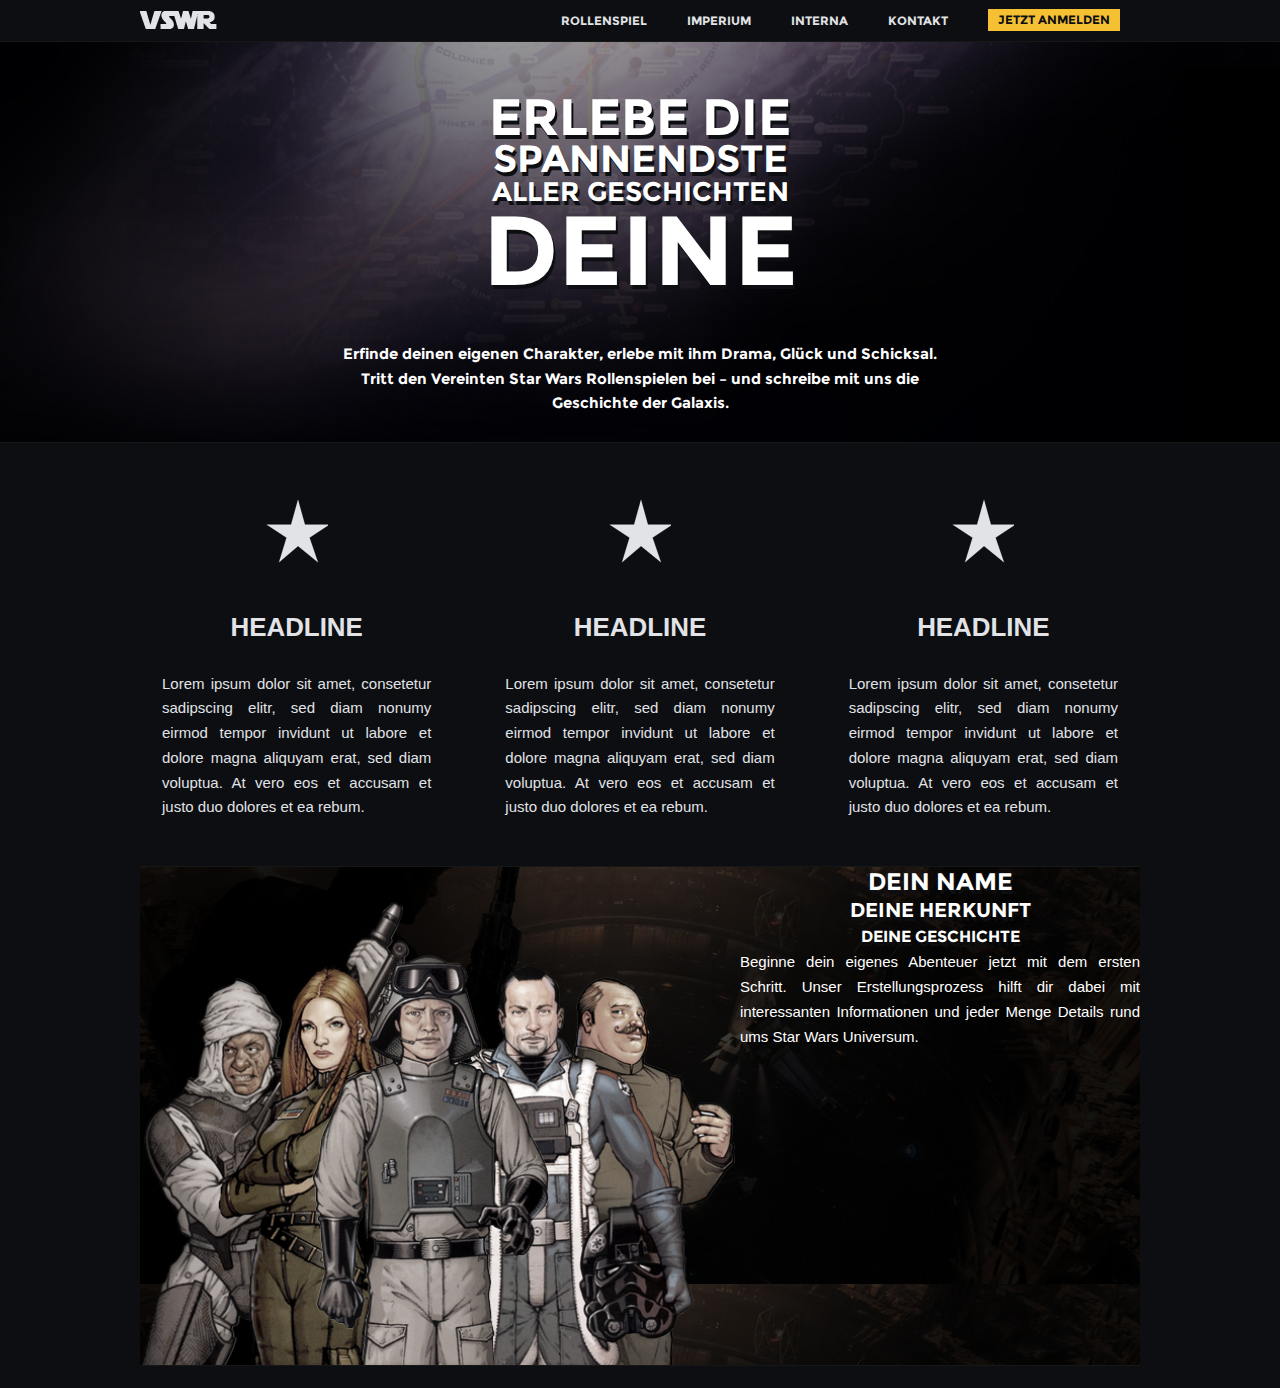
<file: index.html>
<!DOCTYPE html>
<html>
  <head>
    <title>Vereinte Star Wars Rollenspiele</title>
    <meta content='text/html; charset=utf-8' http-equiv='Content-Type'>
    <!-- Remove before launch -->
    <!-- %meta{'http-equiv' => 'refresh', :content => '1'} -->
    <!--  -->
    <link href='css/kube.css' rel='stylesheet' type='text/css'>
    <link href='css/main.css' rel='stylesheet' type='text/css'>
  </head>
  <body id='index'>
    <div class='units-container'>
      <nav class='units-row-end'>
        <div class='unit-30' id='logo'>
          <img src='images/logo.png'>
        </div>
        <div class='unit-70' id='nav'>
          <ul>
            <li>rollenspiel</li>
            <li>imperium</li>
            <li>interna</li>
            <li>kontakt</li>
            <li id='anmelden'>jetzt anmelden</li>
          </ul>
        </div>
      </nav>
    </div>
    <section class='splash' id='header'>
      <h2>Erlebe die</h2>
      <h3>spannendste</h3>
      <h4>aller Geschichten</h4>
      <h5>Deine</h5>
      <p>
        Erfinde deinen eigenen Charakter, erlebe mit ihm Drama, Glück und
        Schicksal.
        <br>
        Tritt den Vereinten Star Wars Rollenspielen bei – und
        schreibe mit uns die Geschichte der Galaxis.
      </p>
    </section>
    <section class='units-container'>
      <div class='units-row'>
        <div class='quicklink unit-33'>
          <img src='images/star.png'>
          <h2>headline</h2>
          <p>
            Lorem ipsum dolor sit amet, consetetur sadipscing elitr, sed diam
            nonumy eirmod tempor invidunt ut labore et dolore magna aliquyam
            erat, sed diam voluptua. At vero eos et accusam et justo duo
            dolores et ea rebum.
          </p>
        </div>
        <div class='quicklink unit-33'>
          <img src='images/star.png'>
          <h2>headline</h2>
          <p>
            Lorem ipsum dolor sit amet, consetetur sadipscing elitr, sed diam
            nonumy eirmod tempor invidunt ut labore et dolore magna aliquyam
            erat, sed diam voluptua. At vero eos et accusam et justo duo
            dolores et ea rebum.
          </p>
        </div>
        <div class='quicklink unit-33'>
          <img src='images/star.png'>
          <h2>headline</h2>
          <p>
            Lorem ipsum dolor sit amet, consetetur sadipscing elitr, sed diam
            nonumy eirmod tempor invidunt ut labore et dolore magna aliquyam
            erat, sed diam voluptua. At vero eos et accusam et justo duo
            dolores et ea rebum.
          </p>
        </div>
      </div>
    </section>
    <section class='splash units-container' id='anmeldung'>
      <div class='units-row-end units-split'>
        <div class='unit-60' id='characters-welcome' style='margin-top:31px;'></div>
        <div class='unit-40'>
          <h2>dein name</h2>
          <h3>deine herkunft</h3>
          <h4>deine geschichte</h4>
          <p>
            Beginne dein eigenes Abenteuer jetzt mit dem ersten Schritt. Unser
            Erstellungsprozess hilft dir dabei mit interessanten Informationen
            und jeder Menge Details rund ums Star Wars Universum.
          </p>
        </div>
      </div>
    </section>
  </body>
</html>
</file>
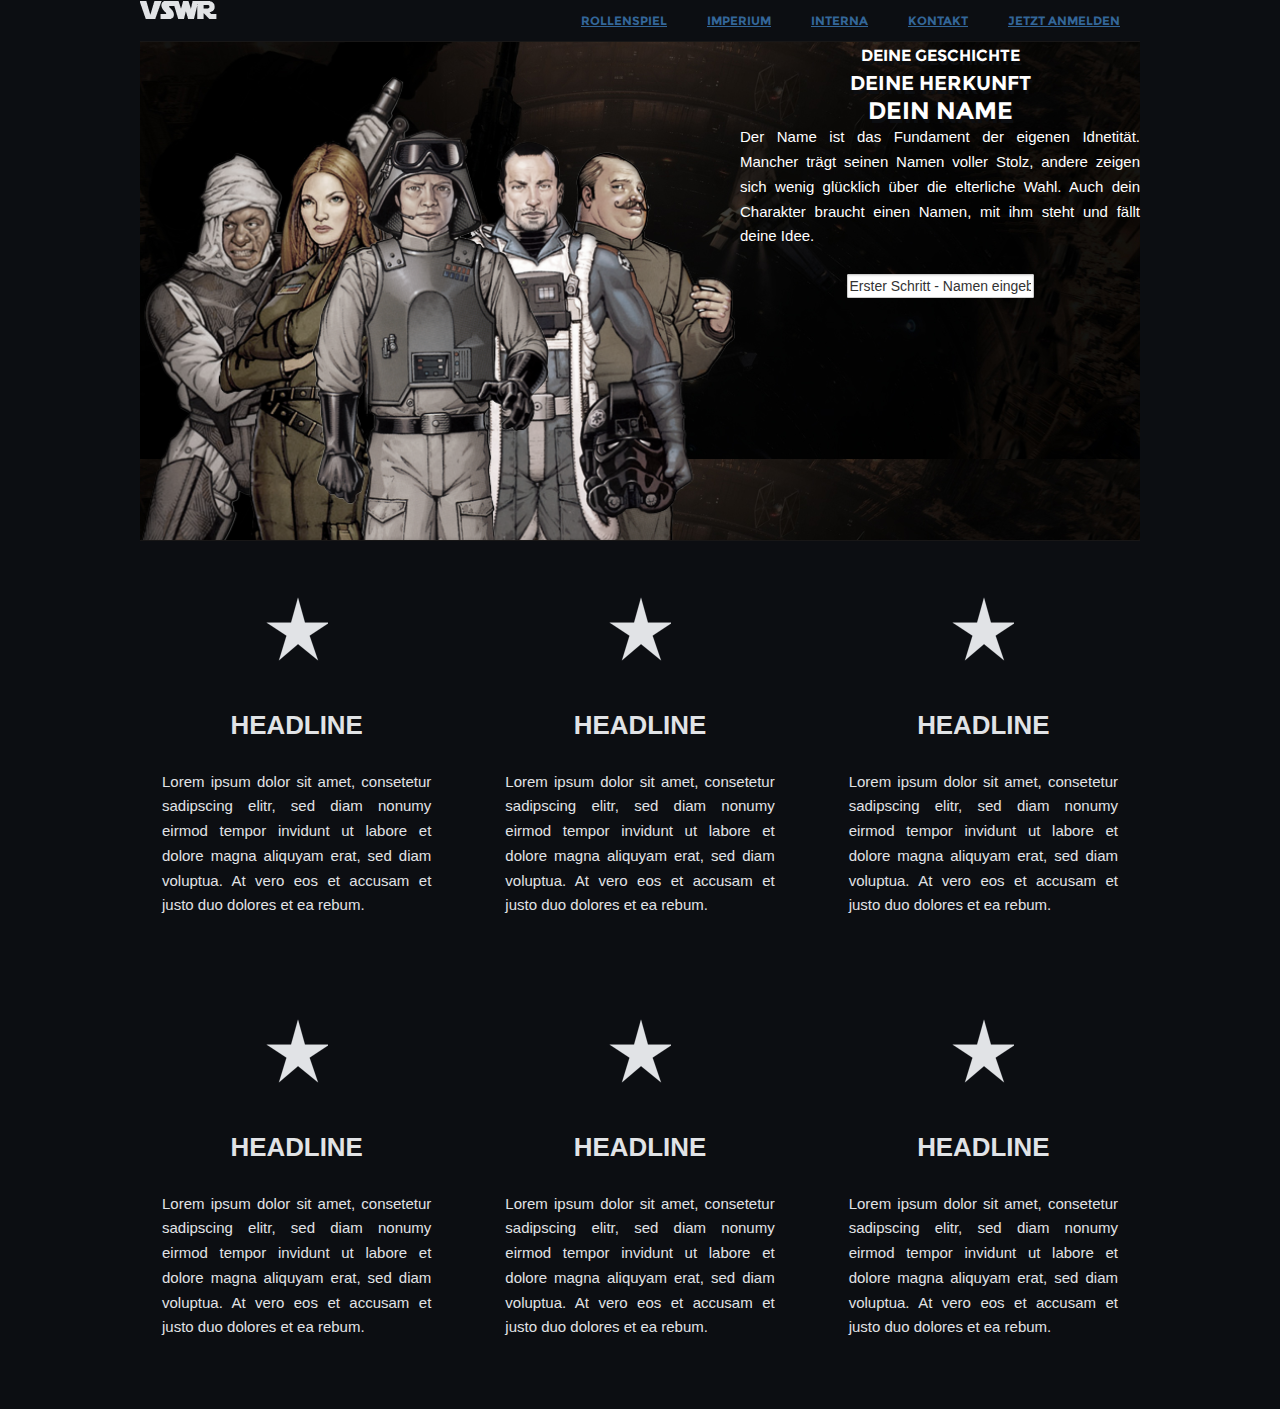
<file: anmeldung.html>
<!DOCTYPE html>
<html>
  <head>
    <title>Vereinte Star Wars Rollenspiele</title>
    <meta content='text/html; charset=utf-8' http-equiv='Content-Type'>
    <!-- Remove before launch -->
    <!-- %meta{'http-equiv' => 'refresh', :content => '1'} -->
    <!--  -->
    <link href='/vswricon.ico' rel='shortcut icon' type='image/x-icon'>
    <link href='css/kube.css' rel='stylesheet' type='text/css'>
    <link href='css/main.css' rel='stylesheet' type='text/css'>
  </head>
  <body id='anmeldung'>
    <nav class='units-container'>
      <div class='units-row-end'>
        <div class='unit-20' id='logo'>
          <a href='index.html'>
            <img src='images/logo.png'>
          </a>
        </div>
        <div class='unit-80' id='nav'>
          <ul>
            <li>
              <a href='rollenspiel.html'>
                rollenspiel
              </a>
            </li>
            <li>
              <a href='imperium.html'>
                imperium
              </a>
            </li>
            <li>
              <a href='interna.html'>
                interna
              </a>
            </li>
            <li>
              <a href='kontakt.html'>
                kontakt
              </a>
            </li>
            <li class='active'>
              <a href='anmeldung.html'>
                jetzt anmelden
              </a>
            </li>
          </ul>
        </div>
      </div>
    </nav>
    <section class='splash units-container' id='anmeldung'>
      <div class='units-row-end units-split'>
        <div class='unit-60' id='characters-welcome' style='margin-top:31px;'></div>
        <div class='unit-40'>
          <h4>deine geschichte</h4>
          <h3>deine herkunft</h3>
          <h2>dein name</h2>
          <p>
            Der Name ist das Fundament der eigenen Idnetität. Mancher trägt
            seinen Namen voller Stolz, andere zeigen sich wenig glücklich über
            die elterliche Wahl. Auch dein Charakter braucht einen Namen, mit
            ihm steht und fällt deine Idee.
          </p>
          <form>
            <input type='text' value='Erster Schritt - Namen eingeben'>
          </form>
        </div>
      </div>
    </section>
    <section class='units-container'>
      <div class='units-row'>
        <div class='quicklink unit-33'>
          <img src='images/star.png'>
          <h2>headline</h2>
          <p>
            Lorem ipsum dolor sit amet, consetetur sadipscing elitr, sed diam
            nonumy eirmod tempor invidunt ut labore et dolore magna aliquyam
            erat, sed diam voluptua. At vero eos et accusam et justo duo
            dolores et ea rebum.
          </p>
        </div>
        <div class='quicklink unit-33'>
          <img src='images/star.png'>
          <h2>headline</h2>
          <p>
            Lorem ipsum dolor sit amet, consetetur sadipscing elitr, sed diam
            nonumy eirmod tempor invidunt ut labore et dolore magna aliquyam
            erat, sed diam voluptua. At vero eos et accusam et justo duo
            dolores et ea rebum.
          </p>
        </div>
        <div class='quicklink unit-33'>
          <img src='images/star.png'>
          <h2>headline</h2>
          <p>
            Lorem ipsum dolor sit amet, consetetur sadipscing elitr, sed diam
            nonumy eirmod tempor invidunt ut labore et dolore magna aliquyam
            erat, sed diam voluptua. At vero eos et accusam et justo duo
            dolores et ea rebum.
          </p>
        </div>
      </div>
      <div class='units-row'>
        <div class='quicklink unit-33'>
          <img src='images/star.png'>
          <h2>headline</h2>
          <p>
            Lorem ipsum dolor sit amet, consetetur sadipscing elitr, sed diam
            nonumy eirmod tempor invidunt ut labore et dolore magna aliquyam
            erat, sed diam voluptua. At vero eos et accusam et justo duo
            dolores et ea rebum.
          </p>
        </div>
        <div class='quicklink unit-33'>
          <img src='images/star.png'>
          <h2>headline</h2>
          <p>
            Lorem ipsum dolor sit amet, consetetur sadipscing elitr, sed diam
            nonumy eirmod tempor invidunt ut labore et dolore magna aliquyam
            erat, sed diam voluptua. At vero eos et accusam et justo duo
            dolores et ea rebum.
          </p>
        </div>
        <div class='quicklink unit-33'>
          <img src='images/star.png'>
          <h2>headline</h2>
          <p>
            Lorem ipsum dolor sit amet, consetetur sadipscing elitr, sed diam
            nonumy eirmod tempor invidunt ut labore et dolore magna aliquyam
            erat, sed diam voluptua. At vero eos et accusam et justo duo
            dolores et ea rebum.
          </p>
        </div>
      </div>
    </section>
  </body>
</html>
</file>
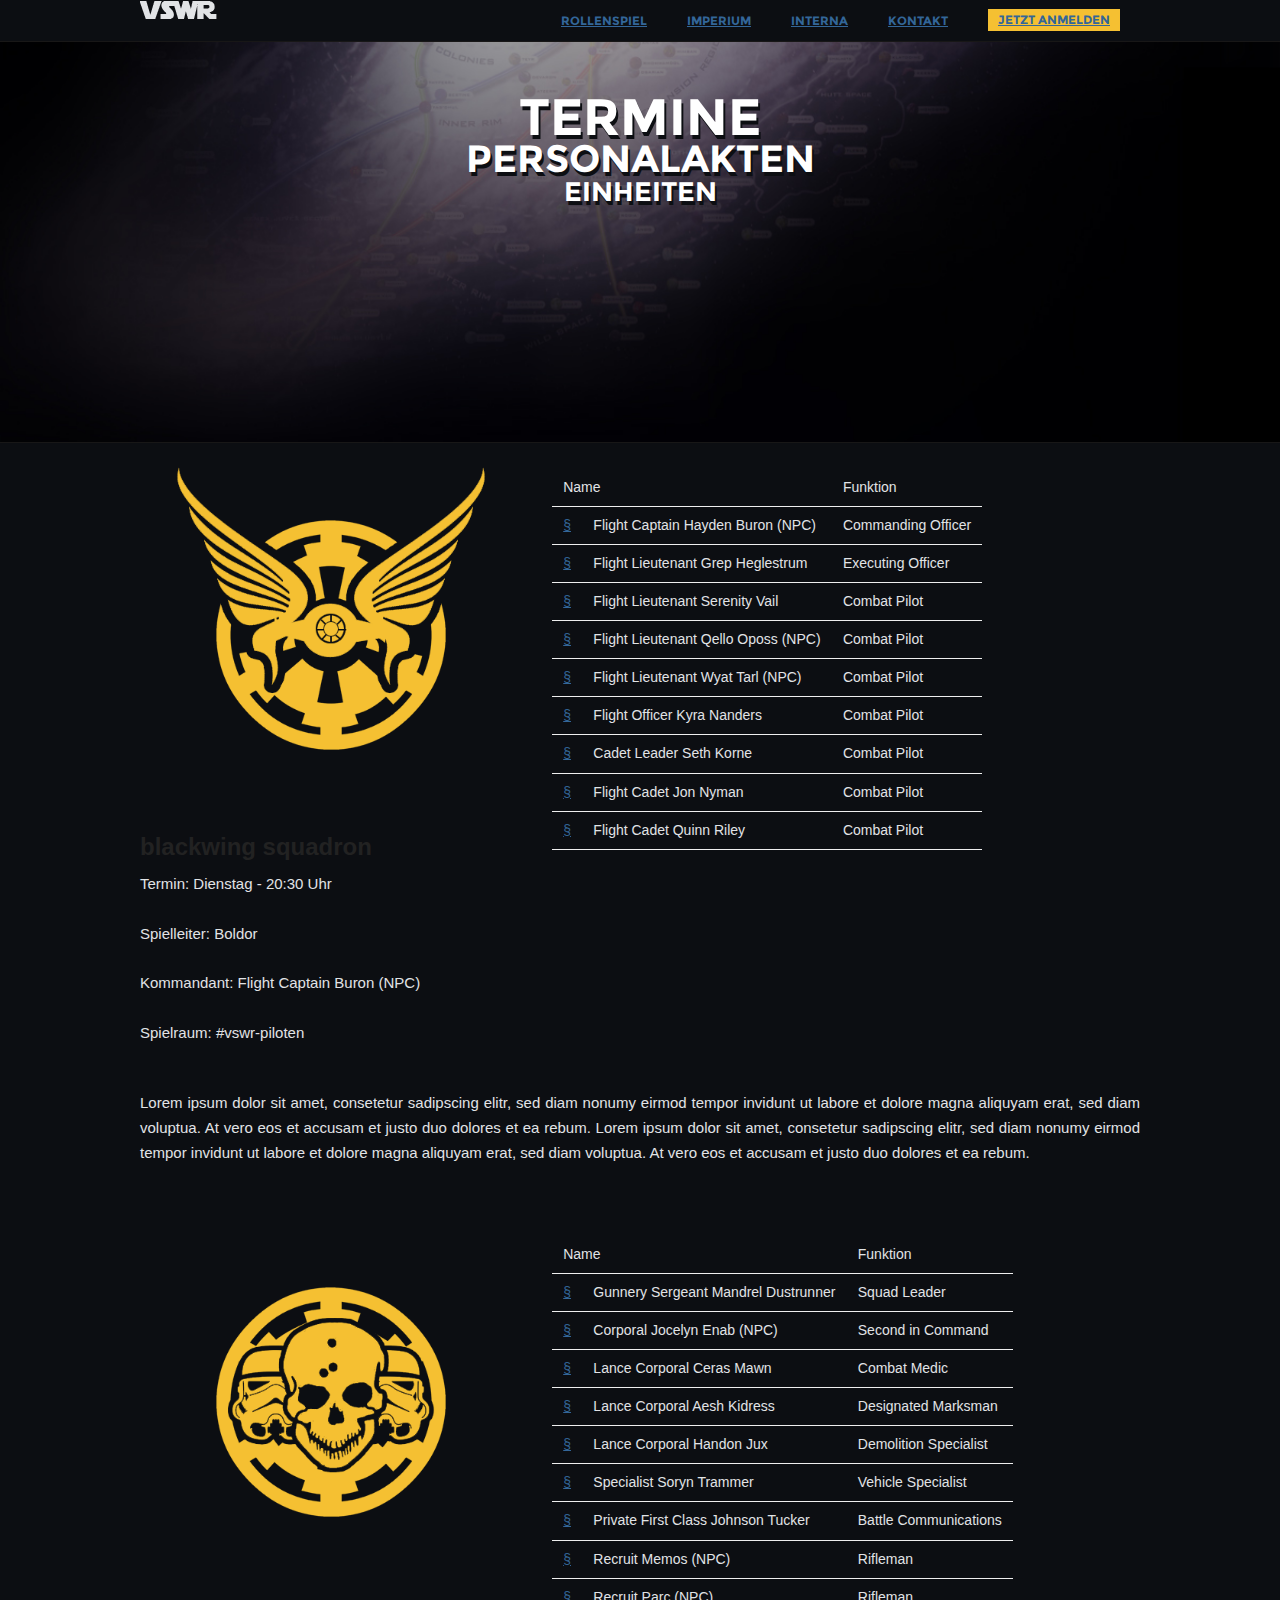
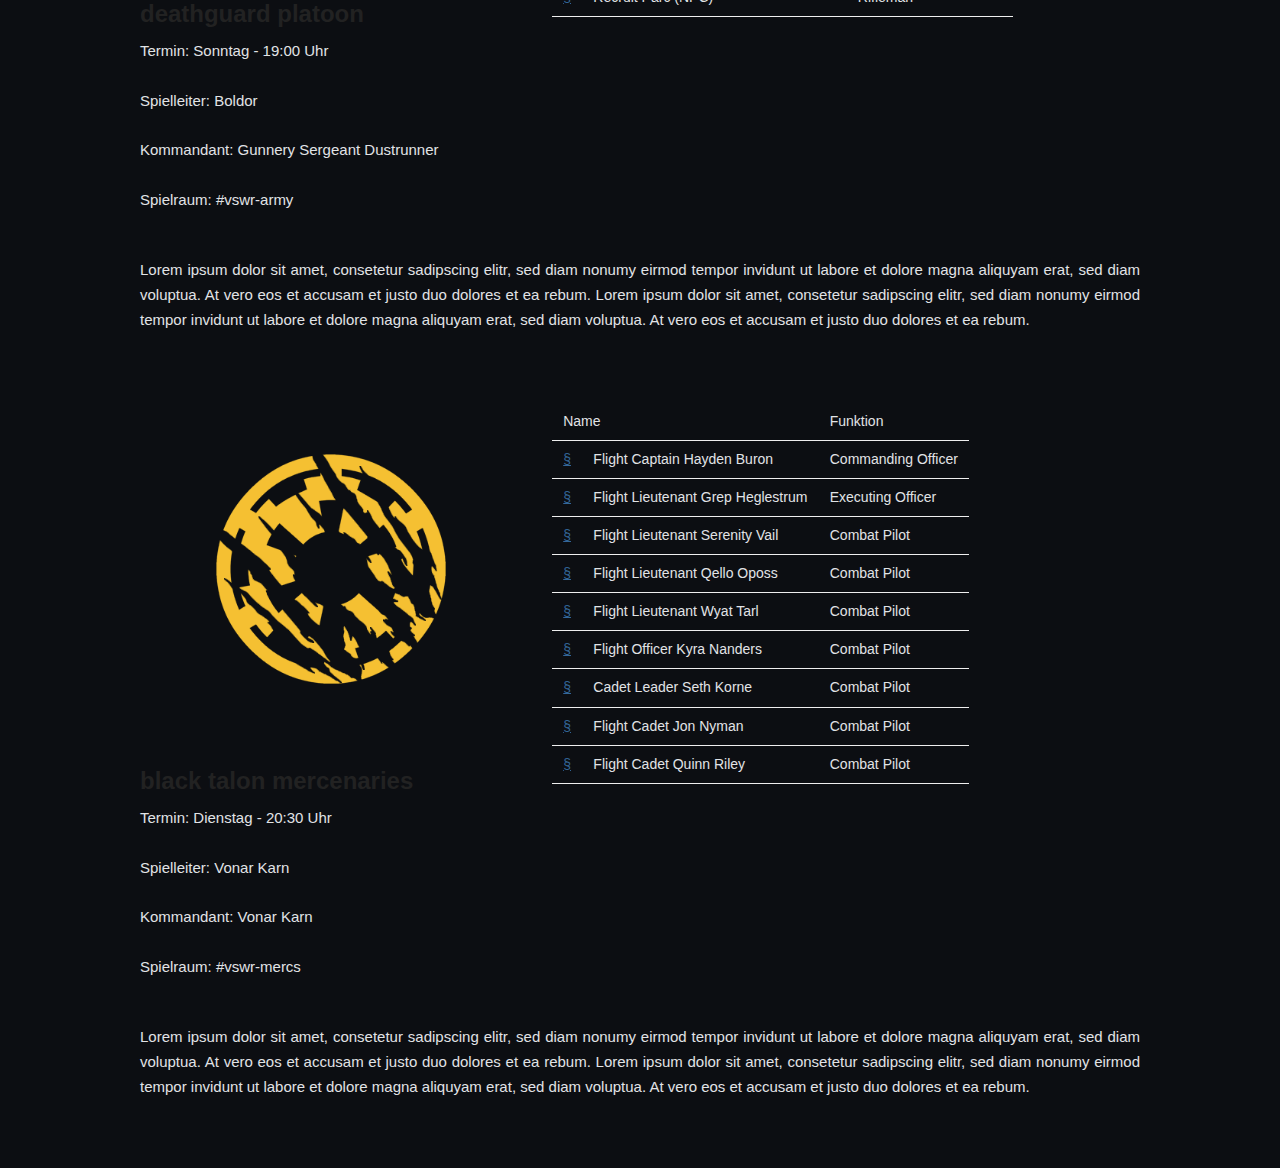
<file: interna.html>
<!DOCTYPE html>
<html>
  <head>
    <title>Vereinte Star Wars Rollenspiele</title>
    <meta content='text/html; charset=utf-8' http-equiv='Content-Type'>
    <!-- Remove before launch -->
    <!-- %meta{'http-equiv' => 'refresh', :content => '1'} -->
    <!--  -->
    <link href='/vswricon.ico' rel='shortcut icon' type='image/x-icon'>
    <link href='css/kube.css' rel='stylesheet' type='text/css'>
    <link href='css/main.css' rel='stylesheet' type='text/css'>
  </head>
  <body id='interna'>
    <nav class='units-container'>
      <div class='units-row-end'>
        <div class='unit-20' id='logo'>
          <a href='index.html'>
            <img src='images/logo.png'>
          </a>
        </div>
        <div class='unit-80' id='nav'>
          <ul>
            <li>
              <a href='rollenspiel.html'>
                rollenspiel
              </a>
            </li>
            <li>
              <a href='imperium.html'>
                imperium
              </a>
            </li>
            <li class='active'>
              <a href='interna.html'>
                interna
              </a>
            </li>
            <li>
              <a href='kontakt.html'>
                kontakt
              </a>
            </li>
            <li id='anmelden'>
              <a href='anmeldung.html'>
                jetzt anmelden
              </a>
            </li>
          </ul>
        </div>
      </div>
    </nav>
    <section class='splash' id='header'>
      <h2>termine</h2>
      <h3>personalakten</h3>
      <h4>einheiten</h4>
    </section>
    <section class='units-container'>
      <div class='units-row'>
        <div class='einheit unit-40'>
          <img src='images/g_blackwings.png'>
          <h2>blackwing squadron</h2>
          <p>Termin: <span>Dienstag - 20:30 Uhr</span></p>
          <p>Spielleiter: <span>Boldor</span></p>
          <p>Kommandant: <span>Flight Captain Buron (NPC)</span></p>
          <p>Spielraum: <span>#vswr-piloten</span></p>
        </div>
        <div class='einheit unit-60'>
          <p>
            <table>
              <tr>
                <th colspan='2'>
                  Name
                </th>
                <th>Funktion</th>
              </tr>
              <tr class='npc'>
                <td class='akte'>
                  <a href='http://www.google.com'>
                    §
                  </a>
                </td>
                <td>Flight Captain Hayden Buron (NPC)</td>
                <td>Commanding Officer</td>
              </tr>
              <tr>
                <td class='akte'>
                  <a href='http://www.google.com'>
                    §
                  </a>
                </td>
                <td>Flight Lieutenant Grep Heglestrum</td>
                <td>Executing Officer</td>
              </tr>
              <tr>
                <td class='akte'>
                  <a href='http://www.google.com'>
                    §
                  </a>
                </td>
                <td>Flight Lieutenant Serenity Vail</td>
                <td>Combat Pilot</td>
              </tr>
              <tr class='npc'>
                <td class='akte'>
                  <a href='http://www.google.com'>
                    §
                  </a>
                </td>
                <td>Flight Lieutenant Qello Oposs (NPC)</td>
                <td>Combat Pilot</td>
              </tr>
              <tr class='npc'>
                <td class='akte'>
                  <a href='http://www.google.com'>
                    §
                  </a>
                </td>
                <td>Flight Lieutenant Wyat Tarl (NPC)</td>
                <td>Combat Pilot</td>
              </tr>
              <tr>
                <td class='akte'>
                  <a href='http://www.google.com'>
                    §
                  </a>
                </td>
                <td>Flight Officer Kyra Nanders</td>
                <td>Combat Pilot</td>
              </tr>
              <tr>
                <td class='akte'>
                  <a href='http://www.google.com'>
                    §
                  </a>
                </td>
                <td>Cadet Leader Seth Korne</td>
                <td>Combat Pilot</td>
              </tr>
              <tr>
                <td class='akte'>
                  <a href='http://www.google.com'>
                    §
                  </a>
                </td>
                <td>Flight Cadet Jon Nyman</td>
                <td>Combat Pilot</td>
              </tr>
              <tr>
                <td class='akte'>
                  <a href='http://www.google.com'>
                    §
                  </a>
                </td>
                <td>Flight Cadet Quinn Riley</td>
                <td>Combat Pilot</td>
              </tr>
            </table>
          </p>
        </div>
      </div>
      <div class='units-row'>
        <div class='unit-100 info'>
          <p>
            Lorem ipsum dolor sit amet, consetetur sadipscing elitr, sed diam nonumy eirmod tempor invidunt ut labore et dolore magna aliquyam erat, sed diam voluptua. At vero eos et accusam et justo duo dolores et ea rebum. Lorem ipsum dolor sit amet, consetetur sadipscing elitr, sed diam nonumy eirmod tempor invidunt ut labore et dolore magna aliquyam erat, sed diam voluptua. At vero eos et accusam et justo duo dolores et ea rebum.
          </p>
        </div>
      </div>
      <div class='units-row'>
        <div class='einheit unit-40'>
          <img src='images/g_deathguards.png'>
          <h2>deathguard platoon</h2>
          <p>Termin: <span>Sonntag - 19:00 Uhr</span></p>
          <p>Spielleiter: <span>Boldor</span></p>
          <p>Kommandant: <span>Gunnery Sergeant Dustrunner</span></p>
          <p>Spielraum: <span>#vswr-army</span></p>
        </div>
        <div class='einheit unit-60'>
          <p>
            <table>
              <tr>
                <th colspan='2'>
                  Name
                </th>
                <th>Funktion</th>
              </tr>
              <tr>
                <td class='akte'>
                  <a href='http://www.google.com'>
                    §
                  </a>
                </td>
                <td>Gunnery Sergeant Mandrel Dustrunner</td>
                <td>Squad Leader</td>
              </tr>
              <tr class='npc'>
                <td class='akte'>
                  <a href='http://www.google.com'>
                    §
                  </a>
                </td>
                <td>Corporal Jocelyn Enab (NPC)</td>
                <td>Second in Command</td>
              </tr>
              <tr>
                <td class='akte'>
                  <a href='http://www.google.com'>
                    §
                  </a>
                </td>
                <td>Lance Corporal Ceras Mawn</td>
                <td>Combat Medic</td>
              </tr>
              <tr>
                <td class='akte'>
                  <a href='http://www.google.com'>
                    §
                  </a>
                </td>
                <td>Lance Corporal Aesh Kidress</td>
                <td>Designated Marksman</td>
              </tr>
              <tr>
                <td class='akte'>
                  <a href='http://www.google.com'>
                    §
                  </a>
                </td>
                <td>Lance Corporal Handon Jux</td>
                <td>Demolition Specialist</td>
              </tr>
              <tr>
                <td class='akte'>
                  <a href='http://www.google.com'>
                    §
                  </a>
                </td>
                <td>Specialist Soryn Trammer</td>
                <td>Vehicle Specialist</td>
              </tr>
              <tr>
                <td class='akte'>
                  <a href='http://www.google.com'>
                    §
                  </a>
                </td>
                <td>Private First Class Johnson Tucker</td>
                <td>Battle Communications</td>
              </tr>
              <tr class='npc'>
                <td class='akte'>
                  <a href='http://www.google.com'>
                    §
                  </a>
                </td>
                <td>Recruit Memos (NPC)</td>
                <td>Rifleman</td>
              </tr>
              <tr class='npc'>
                <td class='akte'>
                  <a href='http://www.google.com'>
                    §
                  </a>
                </td>
                <td>Recruit Parc (NPC)</td>
                <td>Rifleman</td>
              </tr>
            </table>
          </p>
        </div>
      </div>
      <div class='units-row'>
        <div class='unit-100 info'>
          <p>
            Lorem ipsum dolor sit amet, consetetur sadipscing elitr, sed diam nonumy eirmod tempor invidunt ut labore et dolore magna aliquyam erat, sed diam voluptua. At vero eos et accusam et justo duo dolores et ea rebum. Lorem ipsum dolor sit amet, consetetur sadipscing elitr, sed diam nonumy eirmod tempor invidunt ut labore et dolore magna aliquyam erat, sed diam voluptua. At vero eos et accusam et justo duo dolores et ea rebum.
          </p>
        </div>
      </div>
      <div class='units-row'>
        <div class='einheit unit-40'>
          <img src='images/g_talons.png'>
          <h2>black talon mercenaries</h2>
          <p>Termin: <span>Dienstag - 20:30 Uhr</span></p>
          <p>Spielleiter: <span>Vonar Karn</span></p>
          <p>Kommandant: <span>Vonar Karn</span></p>
          <p>Spielraum: <span>#vswr-mercs</span></p>
        </div>
        <div class='einheit unit-60'>
          <p>
            <table>
              <tr>
                <th colspan='2'>
                  Name
                </th>
                <th>Funktion</th>
              </tr>
              <tr>
                <td class='akte'>
                  <a href='http://www.google.com'>
                    §
                  </a>
                </td>
                <td>Flight Captain Hayden Buron</td>
                <td>Commanding Officer</td>
              </tr>
              <tr>
                <td class='akte'>
                  <a href='http://www.google.com'>
                    §
                  </a>
                </td>
                <td>Flight Lieutenant Grep Heglestrum</td>
                <td>Executing Officer</td>
              </tr>
              <tr>
                <td class='akte'>
                  <a href='http://www.google.com'>
                    §
                  </a>
                </td>
                <td>Flight Lieutenant Serenity Vail</td>
                <td>Combat Pilot</td>
              </tr>
              <tr>
                <td class='akte'>
                  <a href='http://www.google.com'>
                    §
                  </a>
                </td>
                <td>Flight Lieutenant Qello Oposs</td>
                <td>Combat Pilot</td>
              </tr>
              <tr>
                <td class='akte'>
                  <a href='http://www.google.com'>
                    §
                  </a>
                </td>
                <td>Flight Lieutenant Wyat Tarl</td>
                <td>Combat Pilot</td>
              </tr>
              <tr>
                <td class='akte'>
                  <a href='http://www.google.com'>
                    §
                  </a>
                </td>
                <td>Flight Officer Kyra Nanders</td>
                <td>Combat Pilot</td>
              </tr>
              <tr>
                <td class='akte'>
                  <a href='http://www.google.com'>
                    §
                  </a>
                </td>
                <td>Cadet Leader Seth Korne</td>
                <td>Combat Pilot</td>
              </tr>
              <tr>
                <td class='akte'>
                  <a href='http://www.google.com'>
                    §
                  </a>
                </td>
                <td>Flight Cadet Jon Nyman</td>
                <td>Combat Pilot</td>
              </tr>
              <tr>
                <td class='akte'>
                  <a href='http://www.google.com'>
                    §
                  </a>
                </td>
                <td>Flight Cadet Quinn Riley</td>
                <td>Combat Pilot</td>
              </tr>
            </table>
          </p>
        </div>
      </div>
      <div class='units-row'>
        <div class='unit-100 info'>
          <p>
            Lorem ipsum dolor sit amet, consetetur sadipscing elitr, sed diam nonumy eirmod tempor invidunt ut labore et dolore magna aliquyam erat, sed diam voluptua. At vero eos et accusam et justo duo dolores et ea rebum. Lorem ipsum dolor sit amet, consetetur sadipscing elitr, sed diam nonumy eirmod tempor invidunt ut labore et dolore magna aliquyam erat, sed diam voluptua. At vero eos et accusam et justo duo dolores et ea rebum.
          </p>
        </div>
      </div>
    </section>
  </body>
</html>
</file>
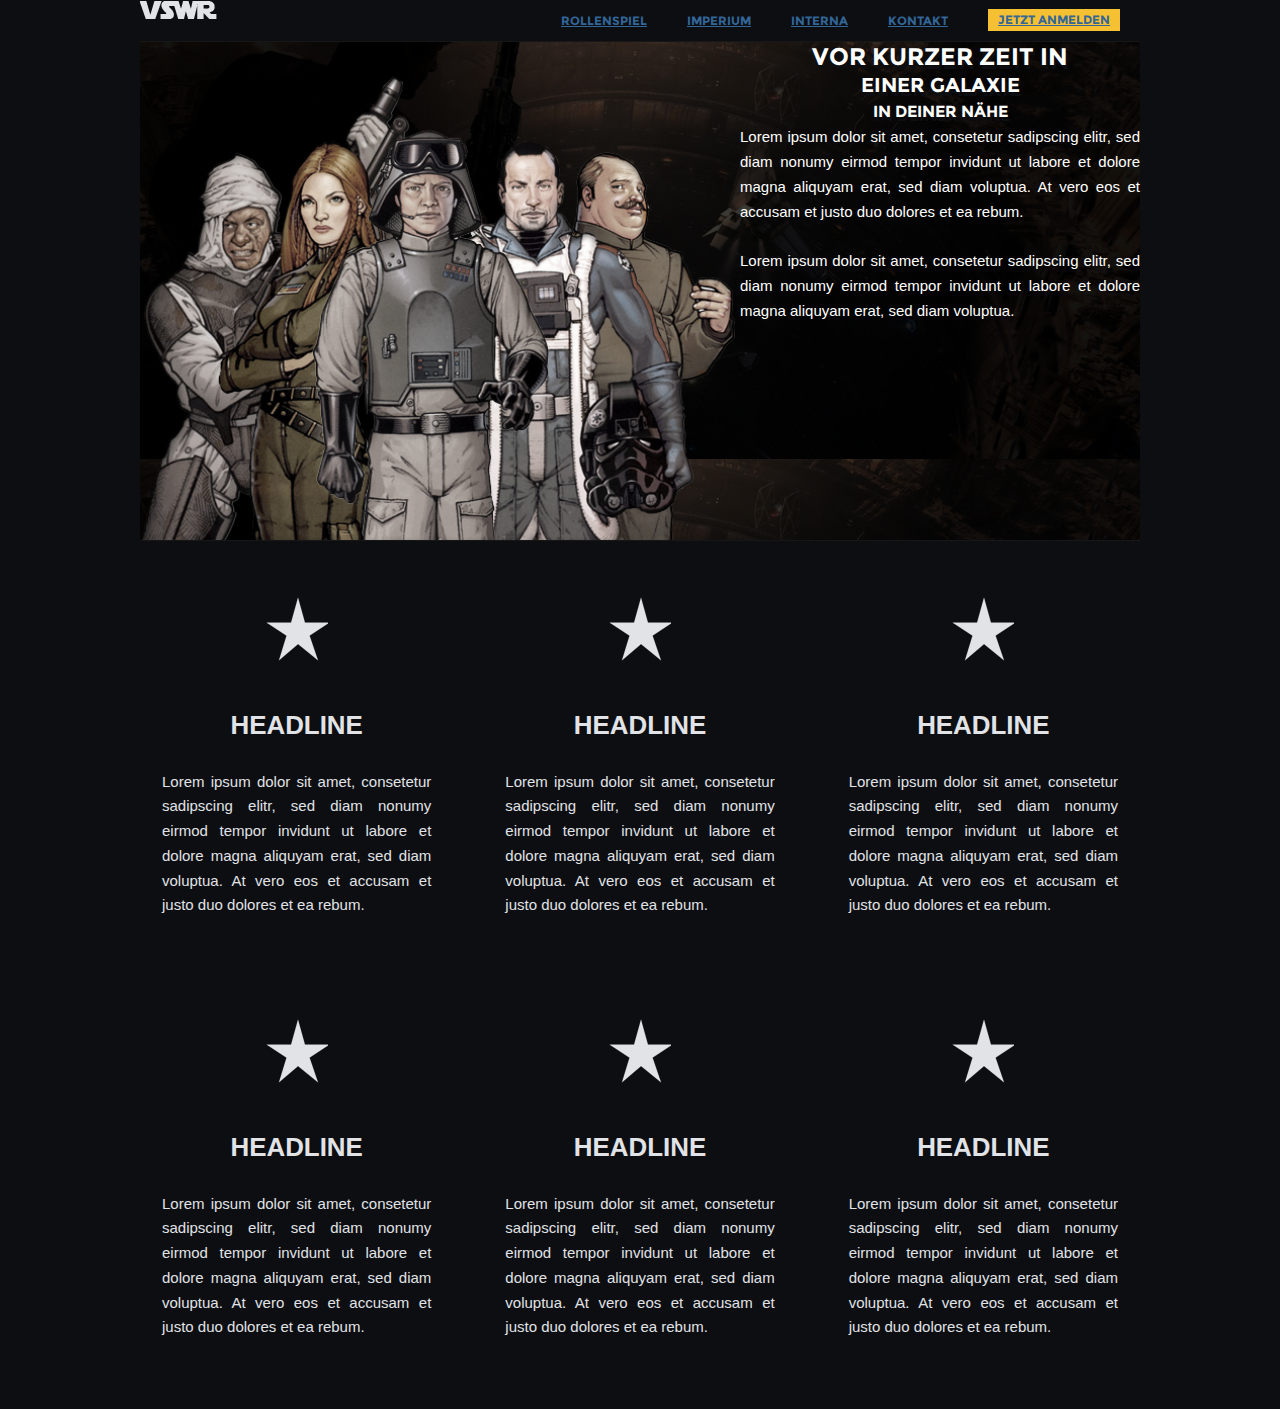
<file: rollenspiel.html>
<!DOCTYPE html>
<html>
  <head>
    <title>Vereinte Star Wars Rollenspiele</title>
    <meta content='text/html; charset=utf-8' http-equiv='Content-Type'>
    <!-- Remove before launch -->
    <!-- %meta{'http-equiv' => 'refresh', :content => '1'} -->
    <!--  -->
    <link href='/vswricon.ico' rel='shortcut icon' type='image/x-icon'>
    <link href='css/kube.css' rel='stylesheet' type='text/css'>
    <link href='css/main.css' rel='stylesheet' type='text/css'>
  </head>
  <body id='rollenspiel'>
    <nav class='units-container'>
      <div class='units-row-end'>
        <div class='unit-20' id='logo'>
          <a href='index.html'>
            <img src='images/logo.png'>
          </a>
        </div>
        <div class='unit-80' id='nav'>
          <ul>
            <li class='active'>
              <a href='rollenspiel.html'>
                rollenspiel
              </a>
            </li>
            <li>
              <a href='imperium.html'>
                imperium
              </a>
            </li>
            <li>
              <a href='interna.html'>
                interna
              </a>
            </li>
            <li>
              <a href='kontakt.html'>
                kontakt
              </a>
            </li>
            <li id='anmelden'>
              <a href='anmeldung.html'>
                jetzt anmelden
              </a>
            </li>
          </ul>
        </div>
      </div>
    </nav>
    <section class='splash units-container' id='anmeldung'>
      <div class='units-row-end units-split'>
        <div class='unit-60' id='characters-welcome' style='margin-top:31px;'></div>
        <div class='unit-40'>
          <h2>Vor kurzer Zeit in</h2>
          <h3>einer Galaxie</h3>
          <h4>in deiner Nähe</h4>
          <p>
            Lorem ipsum dolor sit amet, consetetur sadipscing elitr, sed diam
            nonumy eirmod tempor invidunt ut labore et dolore magna aliquyam
            erat, sed diam voluptua. At vero eos et accusam et justo duo
            dolores et ea rebum.
            <br>
            <br>
            Lorem ipsum dolor sit amet, consetetur sadipscing elitr, sed diam
            nonumy eirmod tempor invidunt ut labore et dolore magna aliquyam
            erat, sed diam voluptua.
          </p>
        </div>
      </div>
    </section>
    <section class='units-container'>
      <div class='units-row'>
        <div class='quicklink unit-33'>
          <img src='images/star.png'>
          <h2>headline</h2>
          <p>
            Lorem ipsum dolor sit amet, consetetur sadipscing elitr, sed diam
            nonumy eirmod tempor invidunt ut labore et dolore magna aliquyam
            erat, sed diam voluptua. At vero eos et accusam et justo duo
            dolores et ea rebum.
          </p>
        </div>
        <div class='quicklink unit-33'>
          <img src='images/star.png'>
          <h2>headline</h2>
          <p>
            Lorem ipsum dolor sit amet, consetetur sadipscing elitr, sed diam
            nonumy eirmod tempor invidunt ut labore et dolore magna aliquyam
            erat, sed diam voluptua. At vero eos et accusam et justo duo
            dolores et ea rebum.
          </p>
        </div>
        <div class='quicklink unit-33'>
          <img src='images/star.png'>
          <h2>headline</h2>
          <p>
            Lorem ipsum dolor sit amet, consetetur sadipscing elitr, sed diam
            nonumy eirmod tempor invidunt ut labore et dolore magna aliquyam
            erat, sed diam voluptua. At vero eos et accusam et justo duo
            dolores et ea rebum.
          </p>
        </div>
      </div>
      <div class='units-row'>
        <div class='quicklink unit-33'>
          <img src='images/star.png'>
          <h2>headline</h2>
          <p>
            Lorem ipsum dolor sit amet, consetetur sadipscing elitr, sed diam
            nonumy eirmod tempor invidunt ut labore et dolore magna aliquyam
            erat, sed diam voluptua. At vero eos et accusam et justo duo
            dolores et ea rebum.
          </p>
        </div>
        <div class='quicklink unit-33'>
          <img src='images/star.png'>
          <h2>headline</h2>
          <p>
            Lorem ipsum dolor sit amet, consetetur sadipscing elitr, sed diam
            nonumy eirmod tempor invidunt ut labore et dolore magna aliquyam
            erat, sed diam voluptua. At vero eos et accusam et justo duo
            dolores et ea rebum.
          </p>
        </div>
        <div class='quicklink unit-33'>
          <img src='images/star.png'>
          <h2>headline</h2>
          <p>
            Lorem ipsum dolor sit amet, consetetur sadipscing elitr, sed diam
            nonumy eirmod tempor invidunt ut labore et dolore magna aliquyam
            erat, sed diam voluptua. At vero eos et accusam et justo duo
            dolores et ea rebum.
          </p>
        </div>
      </div>
    </section>
  </body>
</html>
</file>
<file: css/main.css>
/* =Imports
-----------------------------------------------------------------------------*/
/* =Colors
-----------------------------------------------------------------------------*/
/* =Typography
-----------------------------------------------------------------------------*/
/* =Typography
-----------------------------------------------------------------------------*/
@font-face {
  font-family: 'montserratbold';
  src: url("montserrat-bold.eot");
  src: url("montserrat-bold.eot?#iefix") format("embedded-opentype"), url("montserrat-bold.svg#montserratbold") format("svg"), url("montserrat-bold.woff") format("woff"), url("montserrat-bold.ttf") format("truetype");
  font-weight: normal;
  font-style: normal; }

@font-face {
  font-family: 'montserratregular';
  src: url("montserrat-regular.eot");
  src: url("montserrat-regular.eot?#iefix") format("embedded-opentype"), url("montserrat-regular.svg#montserratregular") format("svg"), url("montserrat-regular.woff") format("woff"), url("montserrat-regular.ttf") format("truetype");
  font-weight: normal;
  font-style: normal; }

body {
  color: #e1e3e6; }

nav {
  font-family: "montserratbold";
  text-transform: uppercase;
  font-size: 9.25pt; }

section.splash {
  font-family: "montserratbold";
  text-align: center;
  color: white; }
  section.splash h2, section.splash h3, section.splash h4, section.splash h5 {
    font-family: "montserratbold";
    text-shadow: 2px 4px 0px #0c0e12;
    color: white;
    text-transform: uppercase;
    margin: 0; }
  section.splash > h2 {
    font-size: 3.65em;
    line-height: 1em;
    margin-top: 50px; }
  section.splash > h3 {
    font-size: 2.68em;
    line-height: 0.85em; }
  section.splash > h4 {
    font-size: 1.915em;
    line-height: 1.25em; }
  section.splash > h5 {
    font-size: 7em;
    line-height: 0.85em; }
  section.splash > p {
    font-family: "montserratbold";
    text-align: center; }

.quicklink
h2 {
  font-size: 1.85em;
  line-height: 2.5em; }

p {
  font-family: "Helvetica", "Arial", sans-serif;
  font-size: 11.25pt;
  text-align: justify; }

/* =Links
-----------------------------------------------------------------------------*/
/* =Layout
-----------------------------------------------------------------------------*/
body {
  background: #0c0e12; }

.units-container {
  max-width: 1000px;
  margin: 0 auto; }

#logo {
  height: 40px; }
  #logo > img {
    margin-top: 10px; }

.quicklink {
  padding: 0 22px;
  text-align: center; }
  .quicklink h2 {
    color: #e1e3e6;
    text-transform: uppercase; }
  .quicklink p {
    text-align: justify; }
  .quicklink img {
    margin: 55px 0 25px 0; }

section#anmeldung .units-row-end {
  max-width: 1000px;
  margin: 0 auto; }

/* =Nav
-----------------------------------------------------------------------------*/
nav ul {
  float: right;
  display: block;
  height: 40px;
  margin: 0; }
  nav ul > li {
    list-style: none;
    float: left;
    margin: 0 20px;
    line-height: 40px; }
    nav ul > li#anmelden {
      background: #f5c032;
      color: #0c0e12;
      line-height: 9.25pt;
      padding: 5px 10px;
      margin-top: 8px; }

/* =Header
-----------------------------------------------------------------------------*/
section.splash {
  width: 100%;
  height: 400px;
  border: 1px solid  #181717;
  border-right: 0;
  border-left: 0; }
  section.splash > p {
    width: 50%;
    margin: 50px auto; }

/* =Misc
-----------------------------------------------------------------------------*/
section.splash#header {
  background: url(../images/bg_galaxy.jpg);
  background-size: cover; }

section.splash#anmeldung {
  height: 500px;
  background: url(../images/bg_1313.jpg);
  background-size: 100%; }
  section.splash#anmeldung #characters-welcome {
    height: 466px;
    background: url(../images/characters-welcome.png);
    background-size: cover; }

/* =Footer
-----------------------------------------------------------------------------*/
/* #Screen Adjustments
-----------------------------------------------------------------------------*/
@media only screen and (max-width: 767px) {
  .quicklink {
    padding: 0 15%; }

  section.splash#header p, section.splash#anmeldung p {
    width: 85%;
    margin: 55px auto; }

  #logo, #nav {
    text-align: center;
    margin-bottom: 0; }

  #logo {
    background: #1c212a; }

  nav ul {
    display: inline-block;
    float: none;
    margin: 10px auto 0 auto; } }
</file>
<file: css/kube.css>
/*
	Kube Professional CSS-framework Version 2.0.0

	Copyright (c) 2013, Imperavi Inc.

	http://imperavi.com/kube/
*/
/* =Reset
-----------------------------------------------------------------------------*/
html {
  font-family: sans-serif;
  -ms-text-size-adjust: 100%;
  -webkit-text-size-adjust: 100%;
}
html,
body,
div,
span,
object,
iframe,
p,
blockquote,
pre,
a,
abbr,
acronym,
address,
big,
cite,
code,
del,
dfn,
em,
img,
ins,
kbd,
q,
s,
samp,
small,
strike,
strong,
sub,
sup,
tt,
var,
b,
u,
i,
center,
dl,
dt,
dd,
ol,
ul,
li,
fieldset,
form,
label,
legend,
table,
caption,
tbody,
tfoot,
thead,
tr,
th,
td,
article,
aside,
canvas,
details,
embed,
figure,
figcaption,
footer,
header,
hgroup,
menu,
nav,
output,
ruby,
section,
summary,
time,
mark,
audio,
video,
h1,
h2,
h3,
h4,
h5,
h6 {
  margin: 0;
  padding: 0;
  border: 0;
  outline: 0;
  font-size: 100%;
  vertical-align: baseline;
  background: transparent;
  font-style: normal;
}
a:active,
a:hover {
  outline: 0;
}
button,
input {
  line-height: normal;
}
button,
select {
  text-transform: none;
}
/* Structure tags */
article,
aside,
details,
figcaption,
figure,
footer,
header,
hgroup,
main,
nav,
section,
summary {
  display: block;
}
audio,
canvas,
video {
  display: inline-block;
}
audio:not([controls]) {
  display: none;
  height: 0;
}
/* To prevent some browsers from inserting quotes on q and p */
blockquote,
q {
  quotes: none;
}
blockquote p:before,
blockquote p:after,
q:before,
q:after {
  content: '';
  content: none;
}
/* Table reset */
table {
  border-collapse: collapse;
  border-spacing: 0;
}
caption,
th,
td {
  text-align: left;
  vertical-align: top;
  font-weight: normal;
}
thead th,
thead td {
  font-weight: bold;
  vertical-align: bottom;
}
/* Image inside */
a img,
th img,
td img {
  vertical-align: top;
}
/* Webkit browsers reset margin */
button,
input,
select,
textarea {
  margin: 0;
}
textarea {
  overflow: auto;
  vertical-align: top;
}
/* Normalize buttons in IE */
button {
  width: auto;
  overflow: visible;
}
/* Hand cursor on clickable controls */
input[type=button],
input[type=submit],
button {
  cursor: pointer;
}
/* Trick with vertical align for radio and checkbox  */
input[type="radio"],
input[type="checkbox"] {
  font-size: 110%;
  box-sizing: border-box;
}
/* Normalize search fields */
input[type="search"] {
  -webkit-appearance: textfield;
  -webkit-box-sizing: content-box;
  -moz-box-sizing: content-box;
  box-sizing: content-box;
}
input[type="search"]::-webkit-search-cancel-button,
input[type="search"]::-webkit-search-decoration {
  -webkit-appearance: none;
}
/* Horizontal rule reset  */
hr {
  display: block;
  height: 1px;
  border: 0;
  border-top: 1px solid #ddd;
}
/* Clearfix */
.group:after {
  content: ".";
  display: block;
  height: 0;
  clear: both;
  visibility: hidden;
}
/* =Typography
-----------------------------------------------------------------------------*/
body {
  background: #ffffff;
  color: #333333;
  font-size: 0.875em;
  line-height: 1.65em;
  font-family: 'PT Sans', Arial, "Helvetica Neue", Helvetica, Tahoma, sans-serif;
}
a {
  color: #336699;
}
a:focus,
a:hover {
  color: #ef6465;
}
h1,
h2,
h3,
h4,
h5,
h6 {
  color: #222222;
  font-family: 'PT Sans', Arial, "Helvetica Neue", Helvetica, Tahoma, sans-serif;
  font-weight: bold;
}
h1 {
  font-size: 2.142em;
  line-height: 1.1333em;
  margin-bottom: .2666em;
}
h2 {
  font-size: 1.714em;
  line-height: 1.1666em;
  margin-bottom: .4555em;
}
h3 {
  font-size: 1.429em;
  line-height: 1.4em;
  margin-bottom: .4em;
}
h4 {
  font-size: 1.143em;
  line-height: 1.65em;
  margin-bottom: .4555em;
}
h5 {
  font-size: 1em;
  line-height: 1.65em;
  margin-bottom: .5em;
}
h6 {
  font-size: 0.857em;
  line-height: 1.5em;
  margin-bottom: .4555em;
  text-transform: uppercase;
}
hgroup h1,
hgroup h2,
hgroup h3,
hgroup h4,
hgroup h5,
hgroup h6 {
  margin-bottom: 0;
}
hgroup {
  margin-bottom: 0.6em;
}
.subheader {
  font-weight: 300;
  color: #888;
}
h1.subheader {
  font-size: 1.357em;
  line-height: 1.263em;
}
h2.subheader {
  font-size: 1.214em;
  line-height: 1.412em;
}
h3.subheader {
  font-size: 1em;
  line-height: 1.286em;
}
h4.subheader,
h5.subheader {
  font-size: 0.95em;
  line-height: 1.385em;
}
h6.subheader {
  font-size: 0.8em;
  line-height: 1.364em;
}
p,
ul,
ol,
dl,
dd,
dt,
blockquote,
td,
th {
  line-height: 1.65em;
}
ul,
ol,
ul ul,
ol ol,
ul ol,
ol ul {
  margin: 0 0 0 2em;
}
ol ol li {
  list-style-type: lower-alpha;
}
ol ol ol li {
  list-style-type: lower-roman;
}
p,
ul,
ol,
dl,
blockquote,
hr,
pre,
table,
form,
fieldset,
figure {
  margin-bottom: 1.65em;
}
dl dt {
  font-weight: bold;
}
dd {
  margin-left: 1em;
}
blockquote {
  margin-bottom: 1.65em;
  position: relative;
  color: #777777;
  padding-left: 1.65em;
  margin-left: 1.65em;
  border-left: 1px solid #ddd;
}
blockquote small,
cite {
  color: #999999;
  font-style: normal;
}
blockquote p {
  margin-bottom: .5em;
}
small,
blockquote cite {
  font-size: 0.85em;
  line-height: 1;
}
blockquote .pull-right,
.units-row blockquote .pull-right {
  float: none;
  text-align: right;
  display: block;
}
address {
  font-style: italic;
}
del {
  text-decoration: line-through;
}
abbr[title],
dfn[title] {
  border-bottom: 1px dotted #000;
  cursor: help;
}
strong,
b {
  font-weight: bold;
}
em,
i {
  font-style: italic;
}
sub,
sup {
  font-size: 0.7em;
  line-height: 0;
  position: relative;
}
sup {
  top: -0.5em;
}
sub {
  bottom: -0.25em;
}
figcaption {
  font-size: 0.85em;
  font-style: italic;
}
ins,
mark {
  background-color: #ffee55;
  color: #000000;
  text-decoration: none;
}
pre,
code,
kbd,
samp {
  font-size: 90%;
  font-family: Consolas, Monaco, monospace, sans-serif;
}
pre {
  font-size: 90%;
  color: #444;
  background: #f5f5f5;
  padding: .85em;
  overflow: auto;
}
code {
  padding: 2px 3px;
  display: inline-block;
  line-height: 1;
  background: #f5f5f5;
  border: 1px solid #ddd;
}
kbd {
  padding: 2px 6px 1px 6px;
  line-height: 1;
  display: inline-block;
  border-radius: .3em;
  box-shadow: 0 2px 0 rgba(0, 0, 0, 0.2), 0 0 0 1px #ffffff inset;
  background-color: #fafafa;
  border-color: #ccc #ccc white;
  border-style: solid solid none;
  border-width: 1px 1px medium;
  color: #444;
  font-weight: normal;
  white-space: nowrap;
}
input[type="text"],
input[type="password"],
input[type="email"],
textarea {
  font-size: .95em;
}
fieldset {
  padding: 1.65em;
  margin-bottom: 1.65em;
  border: 1px solid #e3e3e3;
}
legend {
  font-weight: bold;
  padding: 0 1em;
}
.com {
  color: #888;
}
.lit {
  color: #195f91;
}
.pun,
.opn,
.clo {
  color: #93a1a1;
}
.fun {
  color: #005cb9;
}
.str,
.atv {
  color: #8A6343;
}
.kwd,
.linenums,
.tag {
  color: #000;
}
.typ,
.atn,
.dec,
.var {
  color: #666;
}
.pln {
  color: #5890AD;
}
/* =Tables
-----------------------------------------------------------------------------*/
tfoot th,
tfoot td {
  background-color: #f2f2f2;
}
th,
td {
  border-bottom: 1px solid #eeeeee;
  padding: 0.5em 0.8em;
}
table caption {
  text-transform: uppercase;
  padding: 0 1em;
  color: #999999;
  font-size: 0.85em;
}
table.table-flat td,
table.table-flat th {
  border: none;
  padding: 0;
}
table.table-simple td,
table.table-simple th {
  border: none;
  padding: 0.825em 0.7em 0.825em 0;
}
table.table-simple caption {
  padding-left: 0;
}
table.table-bordered td,
table.table-bordered th {
  border: 1px solid #ddd;
}
table.table-stroked td,
table.table-stroked th {
  border-bottom: 1px solid #eee;
}
table.table-striped tbody tr:nth-child(odd) td {
  background-color: #f5f5f5;
}
table.table-hovered tbody tr:hover td,
table.table-hovered thead tr:hover th {
  background-color: #f6f6f6;
}
/* Responsive Tables */
.table-container {
  width: 100%;
  overflow: auto;
  margin-bottom: 1.65em;
}
.table-container table {
  margin-bottom: 0;
}
.table-container::-webkit-scrollbar {
  -webkit-appearance: none;
  width: 14px;
  height: 14px;
}
.table-container::-webkit-scrollbar-thumb {
  border-radius: 8px;
  border: 3px solid #fff;
  background-color: rgba(0, 0, 0, 0.3);
}
/* =Lists
-----------------------------------------------------------------------------*/
.lists-simple {
  margin-left: 0;
  list-style: none;
}
.lists-simple ul,
.lists-simple ol {
  list-style: none;
  margin-left: 1.5em;
}
.lists-dash {
  margin-left: 18px;
}
.lists-dash li {
  list-style-type: none;
}
.lists-dash li:before {
  content: "\2013";
  position: relative;
  margin-left: -10px;
  left: -7px;
}
/* =Forms
-----------------------------------------------------------------------------*/
.forms label {
  display: block;
  margin-bottom: 1.65em;
}
.forms input[type="text"],
.forms input[type="password"],
.forms input[type="email"],
.forms input[type="url"],
.forms input[type="phone"],
.forms input[type="tel"],
.forms input[type="number"],
.forms input[type="datetime"],
.forms input[type="date"],
.forms input[type="search"],
.forms input[type="range"],
.forms input[type="file"],
.forms input[type="datetime-local"],
.forms textarea,
.forms select,
.forms button {
  display: block;
}
.forms-inline input[type="text"],
.forms-inline input[type="password"],
.forms-inline input[type="email"],
.forms-inline input[type="url"],
.forms-inline input[type="phone"],
.forms-inline input[type="tel"],
.forms-inline input[type="number"],
.forms-inline input[type="datetime"],
.forms-inline input[type="date"],
.forms-inline input[type="search"],
.forms-inline input[type="range"],
.forms-inline input[type="file"],
.forms-inline input[type="datetime-local"],
.forms-inline textarea,
.forms-inline select,
.forms-inline button,
.forms-inline-list input[type="text"],
.forms-inline-list input[type="password"],
.forms-inline-list input[type="email"],
.forms-inline-list input[type="url"],
.forms-inline-list input[type="phone"],
.forms-inline-list input[type="tel"],
.forms-inline-list input[type="number"],
.forms-inline-list input[type="datetime"],
.forms-inline-list input[type="date"],
.forms-inline-list input[type="search"],
.forms-inline-list input[type="range"],
.forms-inline-list input[type="file"],
.forms-inline-list input[type="datetime-local"],
.forms-inline-list textarea,
.forms-inline-list select,
.forms-inline-list button {
  display: inline-block;
}
.forms-list,
.forms-inline-list {
  margin: 0;
  padding: 0;
  margin-bottom: 1.65em;
  list-style: none;
}
.forms-list label,
.forms-inline-list li,
.forms-inline-list li label {
  display: inline-block;
  margin-bottom: 0;
}
.forms-inline-list li label {
  margin-right: 1.65em;
}
.forms-list li {
  margin-bottom: 6px;
}
.forms-desc {
  margin-top: 4px;
  color: #999999;
  font-size: 0.85em;
  line-height: 1.4em;
}
.forms fieldset {
  padding-bottom: .5em;
  border-radius: .5em;
}
fieldset.forms-row {
  padding: 0;
  border: none;
  margin-bottom: 0;
}
.forms-columnar:after {
  content: ".";
  display: block;
  height: 0;
  clear: both;
  visibility: hidden;
}
.forms-columnar input[type="range"],
.forms-columnar input[type="file"],
.forms-columnar select[multiple="multiple"] {
  display: inline-block;
}
.forms-columnar p {
  position: relative;
  padding-left: 170px;
}
.forms-columnar label {
  float: left;
  width: 150px;
  text-align: right;
  top: 0;
  left: 0;
  position: absolute;
}
.forms-columnar .forms-list,
.forms-columnar .forms-inline-list {
  margin-left: 170px;
}
.forms-columnar .forms-list label,
.forms-columnar .forms-inline-list label {
  position: static;
  float: none;
  width: auto;
  text-align: left;
  margin-right: 0;
}
.forms-columnar .forms-inline-list label {
  margin-right: 1.65em;
}
.forms-push {
  position: relative;
  padding-left: 170px;
}
.forms-section {
  font-weight: bold;
  border-bottom: 1px solid #eee;
  padding: 0 0 10px 0;
  margin-bottom: 1em;
  line-height: 1;
}
.forms-columnar .forms-section {
  padding-left: 170px;
}
input[type="radio"],
input[type="checkbox"] {
  position: relative;
  top: -1px;
}
input[type="text"],
input[type="password"],
input[type="email"],
input[type="url"],
input[type="phone"],
input[type="tel"],
input[type="number"],
input[type="datetime"],
input[type="date"],
input[type="search"],
input[type="datetime-local"],
textarea,
select[multiple="multiple"] {
  position: relative;
  z-index: 2;
  font-family: 'PT Sans', Arial, "Helvetica Neue", Helvetica, Tahoma, sans-serif;
  border: 1px solid #ccc;
  margin: 0;
  padding: 3px 2px;
  background-color: white;
  color: #333333;
  font-size: 1em;
  line-height: 1;
  border-radius: 1px;
  box-shadow: 0 1px 2px rgba(0, 0, 0, 0.1) inset;
  -webkit-transition: border ease 0.5s;
  -moz-transition: border ease 0.5s;
  -o-transition: border ease 0.5s;
  transition: border ease 0.5s;
}
input[type="range"] {
  position: relative;
  top: 3px;
}
textarea {
  line-height: 1.4em;
}
select {
  margin-bottom: 0 !important;
}
/* Errors and Success */
.error,
.success {
  margin-left: 5px;
  font-weight: normal;
  font-size: 0.85em;
}
input.input-error,
textarea.input-error,
select.input-error,
.input-error {
  border-color: #da3e5a;
  box-shadow: 0 0 0 2px rgba(218, 62, 90, 0.3), 0 1px 2px rgba(0, 0, 0, 0.2) inset;
}
input.input-success,
textarea.input-success,
select.input-success,
.input-success {
  border-color: #18a011 ;
  box-shadow: 0 0 0 2px rgba(24, 160, 17, 0.3), 0 1px 2px rgba(0, 0, 0, 0.2) inset;
}
input.input-gray,
textarea.input-gray,
select.input-gray,
.input-gray {
  border-color: #ccc;
  box-shadow: 0 0 0 2px rgba(204, 204, 204, 0.3), 0 1px 2px rgba(0, 0, 0, 0.2) inset;
}
input:focus,
textarea:focus {
  outline: none;
  border-color: #5ca9e4;
  box-shadow: 0 0 0 2px rgba(70, 161, 231, 0.3), 0 1px 2px rgba(0, 0, 0, 0.2) inset;
}
input.input-search,
input[type="search"] {
  padding-right: 10px;
  padding-left: 10px;
  margin-bottom: 0;
  border-radius: 15px;
}
.input-append,
.input-prepend {
  display: inline-block;
  background-color: #eee;
  height: 23px;
  border: 1px solid #ccc;
  margin: 0;
  padding: 1px 8px;
  color: #333;
  font-size: 1em;
  line-height: 23px;
}
.input-prepend {
  margin-right: -1px;
}
.input-append {
  position: relative;
  z-index: 1;
  margin-left: -1px;
}
/* Placeholder */
:-moz-placeholder {
  color: #999999;
}
::-moz-placeholder {
  color: #999999;
}
:-ms-input-placeholder {
  color: #999999;
}
::-webkit-input-placeholder {
  color: #999999;
  padding: 2px;
}
/* =Colors
-----------------------------------------------------------------------------*/
.color-black {
  color: #000000;
}
.color-gray-dark {
  color: #555555;
}
.color-gray {
  color: #777777;
}
.color-gray-light {
  color: #999999;
}
.color-white {
  color: #ffffff;
}
.color-red,
.error {
  color: #ef6465;
}
.color-green,
.success {
  color: #90af45;
}
.color-orange {
  color: #f48a30;
}
.color-green {
  color: #90af45;
}
.color-blue {
  color: #1c7ab4;
}
.color-yellow {
  color: #f3c835;
}
/* Link Colors Hover */
a.color-white:focus,
a.color-white:hover {
  color: #bfbfbf;
  color: rgba(255, 255, 255, 0.6);
}
a.color-green:focus,
a.color-green:hover,
a.color-red:focus,
a.color-red:hover,
a.color-error:focus,
a.color-error:hover {
  color: #000000;
}
.label,
.label-badge {
  border-radius: 2em;
  border: 1px solid #ddd;
  font-size: .7em;
  display: inline-block;
  position: relative;
  top: -1px;
  line-height: 1;
  padding: 3px 8px;
  color: #000;
  background-color: #fff;
  text-decoration: none;
}
.label-badge {
  top: -4px;
  left: -1px;
}
.label-data {
  color: #999999;
  background: none;
  border: none;
  padding: 0;
}
a.label:hover {
  color: #000;
  filter: alpha(opacity=60);
  -moz-opacity: 0.6;
  opacity: 0.6;
}
.label-black {
  background-color: #000;
}
.label-red {
  background-color: #ef6465;
}
.label-orange {
  background-color: #f48a30;
}
.label-green {
  background-color: #90af45;
}
.label-blue {
  background-color: #1c7ab4;
}
.label-yellow {
  background-color: #f3c835;
}
.label-black,
.label-red,
.label-orange,
.label-green,
.label-blue,
.label-yellow {
  border: none;
  color: #fff;
  padding: 4px 8px;
}
a.label-black:hover,
a.label-red:hover,
a.label-orange:hover,
a.label-green:hover,
a.label-blue:hover,
a.label-yellow:hover {
  color: #fff;
}
.label-small {
  font-size: .6em;
  padding: 3px 5px;
}
.btn {
  text-decoration: none;
  color: #000;
  border-radius: 2px;
  font-family: 'PT Sans', Arial, "Helvetica Neue", Helvetica, Tahoma, sans-serif;
  border: 1px solid #cccccc;
  border-bottom-color: #b3b3b3;
  line-height: 1;
  padding: .7em 1.1em .6em 1.1em;
  font-weight: 500;
  font-size: .85em;
  background-color: #f1f1f1;
  background-image: -moz-linear-gradient(top, #fcfcfc, #e0e0e0);
  background-image: -ms-linear-gradient(top, #fcfcfc, #e0e0e0);
  background-image: -webkit-gradient(linear, 0 0, 0 100%, from(#fcfcfc), to(#e0e0e0));
  background-image: -webkit-linear-gradient(top, #fcfcfc, #e0e0e0);
  background-image: -o-linear-gradient(top, #fcfcfc, #e0e0e0);
  background-image: linear-gradient(top, #fcfcfc, #e0e0e0);
  filter: progid:DXImageTransform.Microsoft.gradient(startColorstr='#fcfcfc', endColorstr='#e0e0e0', GradientType=0);
  text-shadow: 0 1px 0 #ffffff;
  box-shadow: none;
}
.btn:hover {
  color: #000;
  background: #e0e0e0;
}
.btn-black {
  border-color: #000;
  background-color: #2e2e2e;
  background-image: -moz-linear-gradient(top, #4d4d4d, #000000);
  background-image: -ms-linear-gradient(top, #4d4d4d, #000000);
  background-image: -webkit-gradient(linear, 0 0, 0 100%, from(#4d4d4d), to(#000000));
  background-image: -webkit-linear-gradient(top, #4d4d4d, #000000);
  background-image: -o-linear-gradient(top, #4d4d4d, #000000);
  background-image: linear-gradient(top, #4d4d4d, #000000);
  filter: progid:DXImageTransform.Microsoft.gradient(startColorstr='#4d4d4d', endColorstr='#000000', GradientType=0);
}
.btn-red {
  border-color: #c01415;
  border-bottom-color: #910f10;
  background-color: #e54546;
  background-image: -moz-linear-gradient(top, #ef6465, #d71618);
  background-image: -ms-linear-gradient(top, #ef6465, #d71618);
  background-image: -webkit-gradient(linear, 0 0, 0 100%, from(#ef6465), to(#d71618));
  background-image: -webkit-linear-gradient(top, #ef6465, #d71618);
  background-image: -o-linear-gradient(top, #ef6465, #d71618);
  background-image: linear-gradient(top, #ef6465, #d71618);
  filter: progid:DXImageTransform.Microsoft.gradient(startColorstr='#ef6465', endColorstr='#d71618', GradientType=0);
}
.btn-orange {
  border-color: #cd640b;
  border-bottom-color: #9c4c08;
  background-color: #ee7f22;
  background-image: -moz-linear-gradient(top, #f48a30, #e5700c);
  background-image: -ms-linear-gradient(top, #f48a30, #e5700c);
  background-image: -webkit-gradient(linear, 0 0, 0 100%, from(#f48a30), to(#e5700c));
  background-image: -webkit-linear-gradient(top, #f48a30, #e5700c);
  background-image: -o-linear-gradient(top, #f48a30, #e5700c);
  background-image: linear-gradient(top, #f48a30, #e5700c);
  filter: progid:DXImageTransform.Microsoft.gradient(startColorstr='#f48a30', endColorstr='#e5700c', GradientType=0);
}
.btn-green {
  border-color: #5a6d2b;
  border-bottom-color: #3c491d;
  background-color: #7e993c;
  background-image: -moz-linear-gradient(top, #90af45, #63782f);
  background-image: -ms-linear-gradient(top, #90af45, #63782f);
  background-image: -webkit-gradient(linear, 0 0, 0 100%, from(#90af45), to(#63782f));
  background-image: -webkit-linear-gradient(top, #90af45, #63782f);
  background-image: -o-linear-gradient(top, #90af45, #63782f);
  background-image: linear-gradient(top, #90af45, #63782f);
  filter: progid:DXImageTransform.Microsoft.gradient(startColorstr='#90af45', endColorstr='#63782f', GradientType=0);
}
.btn-blue {
  border-color: #104769;
  border-bottom-color: #09293d;
  background-color: #196ea2;
  background-image: -moz-linear-gradient(top, #1c7ab4, #155c88);
  background-image: -ms-linear-gradient(top, #1c7ab4, #155c88);
  background-image: -webkit-gradient(linear, 0 0, 0 100%, from(#1c7ab4), to(#155c88));
  background-image: -webkit-linear-gradient(top, #1c7ab4, #155c88);
  background-image: -o-linear-gradient(top, #1c7ab4, #155c88);
  background-image: linear-gradient(top, #1c7ab4, #155c88);
  filter: progid:DXImageTransform.Microsoft.gradient(startColorstr='#1c7ab4', endColorstr='#155c88', GradientType=0);
}
.btn-yellow {
  border-color: #b7900b;
  border-bottom-color: #876a08;
  background-color: #e5b925;
  background-image: -moz-linear-gradient(top, #f3c835, #cfa30c);
  background-image: -ms-linear-gradient(top, #f3c835, #cfa30c);
  background-image: -webkit-gradient(linear, 0 0, 0 100%, from(#f3c835), to(#cfa30c));
  background-image: -webkit-linear-gradient(top, #f3c835, #cfa30c);
  background-image: -o-linear-gradient(top, #f3c835, #cfa30c);
  background-image: linear-gradient(top, #f3c835, #cfa30c);
  filter: progid:DXImageTransform.Microsoft.gradient(startColorstr='#f3c835', endColorstr='#cfa30c', GradientType=0);
}
.btn-black {
  text-shadow: 0 -1px 0 #000000;
}
.btn-red,
.btn-orange,
.btn-green,
.btn-blue,
.btn-yellow {
  text-shadow: 0 -1px 0 rgba(0, 0, 0, 0.24);
}
.btn-black,
.btn-red,
.btn-orange,
.btn-green,
.btn-blue,
.btn-yellow {
  color: #fff;
}
.btn-black:hover,
.btn-red:hover,
.btn-orange:hover,
.btn-green:hover,
.btn-blue:hover,
.btn-yellow:hover {
  color: rgba(255, 255, 255, 0.8);
}
.btn-black:hover {
  background: #000;
}
.btn-red:hover {
  background: #d71618;
}
.btn-orange:hover {
  background: #e5700c;
}
.btn-green:hover {
  background: #63782f;
}
.btn-blue:hover {
  background: #155c88;
}
.btn-yellow:hover {
  background: #cfa30c;
}
.btn-small {
  font-size: .7em;
}
.btn-big {
  font-size: 1.2em;
  line-height: 1.65em;
  padding-left: 1.5em;
  padding-right: 1.5em;
}
.btn-round {
  border-radius: 20px;
}
.btn-active,
.btn-active:hover,
.btn.disabled,
.btn[disabled],
.btn-disabled,
.btn-disabled:hover {
  filter: alpha(opacity=100);
  -moz-opacity: 1;
  opacity: 1;
  background: #d1d1d1;
  border: 1px solid #b3b3b3;
  text-shadow: 0 1px 1px #fff;
}
.btn-active,
.btn-active:hover {
  color: #666;
}
.btn.disabled,
.btn[disabled],
.btn-disabled,
.btn-disabled:hover {
  color: #999;
}
.btn:focus .halflings,
.btn:hover .halflings {
  color: #555555;
}
.btn-black:hover .halflings,
.btn-red:hover .halflings,
.btn-orange:hover .halflings,
.btn-green:hover .halflings,
.btn-blue:hover .halflings,
.btn-yellow:hover .halflings {
  color: rgba(255, 255, 255, 0.8);
}
.btn-disabled:hover .halflings {
  color: #999;
}
.btn-active .halflings {
  color: #555;
}
/* Group  */
.btn-single,
.btn-group {
  display: inline-block;
  margin-right: 2px;
  vertical-align: bottom;
}
.btn-single:after,
.btn-group:after {
  content: ".";
  display: block;
  height: 0;
  clear: both;
  visibility: hidden;
}
.btn-single > .btn,
.btn-single > input,
.btn-group > .btn,
.btn-group > input {
  float: left;
  border-radius: 0;
  margin-left: -1px;
}
.btn-single > .btn {
  border-radius: 4px;
}
.btn-group > .btn:first-child {
  border-radius: 4px 0 0 4px;
}
.btn-group > .btn:last-child {
  border-radius: 0 4px 4px 0;
}
.btn-group > .btn.btn-round:first-child,
.btn-group > .input-search:first-child {
  border-radius: 15px 0 0 15px;
}
.btn-group > .btn.btn-round:last-child,
.btn-group > .input-search:last-child {
  border-radius: 0 15px 15px 0;
}
.btn-append,
.btn-group .btn {
  padding: 7px 1.1em 6px 1.1em;
}
/* Append  */
.btn-append {
  position: relative;
  top: -1px;
  margin-left: -2px;
  border-radius: 0 4px 4px 0;
}
/* FF fix */
@-moz-document url-prefix("http://") {
  input[type=submit].btn::-moz-focus-inner,
  button.btn::-moz-focus-inner {
    border: 0;
    padding: 0;
  }
}
/* =Goodies
-----------------------------------------------------------------------------*/
.first-letter::first-letter {
  font-size: 4em;
  line-height: 0.75em;
  float: left;
  position: relative;
  padding-right: 6px;
  margin-top: -2px;
  font-weight: normal;
  color: #333333;
}
.supersmall {
  font-size: 0.7em;
}
.small {
  font-size: 0.85em;
}
.big {
  font-size: 1.2em;
}
input.big {
  padding: 2px 0;
  font-size: 1.2em;
}
.text-centered {
  text-align: center;
}
.text-right {
  text-align: right;
}
.text-uppercase {
  text-transform: uppercase;
}
.nowrap {
  white-space: nowrap;
}
.zero {
  margin: 0 !important;
  padding: 0 !important;
}
.clear {
  clear: both;
}
.last {
  margin-right: 0 !important;
}
.pause {
  margin-bottom: 0.75em !important;
}
.end {
  margin-bottom: 0 !important;
}
.handle {
  cursor: move;
}
.normal {
  font-weight: normal;
}
.bold {
  font-weight: bold;
}
.italic {
  font-style: italic;
}
.req,
.required {
  font-weight: normal;
  color: #ef6465;
}
.highlight {
  background-color: #ffff9e !important;
}
.close {
  padding: 4px 6px;
  line-height: 1;
  font-size: 18px;
  cursor: pointer;
  color: #000000;
  text-decoration: none;
  opacity: 0.4;
}
.close:before {
  content: '\00D7';
}
.close:hover {
  color: #000000;
  opacity: 1;
}
/* =Images
-----------------------------------------------------------------------------*/
.image-left {
  float: left;
  margin: 0 1em 1em 0;
}
.image-right {
  float: right;
  margin: 0 0 1em 1em;
}
.image-left img,
.image-right img {
  position: relative;
  top: .4em;
}
.image-centered {
  text-align: center;
}
.image-container:after {
  content: ".";
  display: block;
  height: 0;
  clear: both;
  visibility: hidden;
}
.image-content {
  overflow: hidden;
}
/* =Navs
-----------------------------------------------------------------------------*/
/* Horizontal */
.nav-h,
.nav-g {
  margin-bottom: 1.65em;
}
.nav-h:after,
.nav-g:after {
  content: ".";
  display: block;
  height: 0;
  clear: both;
  visibility: hidden;
}
.nav-h ul,
.nav-g ul {
  list-style: none;
  margin: 0;
}
.nav-h ul:after,
.nav-g ul:after {
  content: ".";
  display: block;
  height: 0;
  clear: both;
  visibility: hidden;
}
.nav-h ul li,
.nav-g ul li {
  float: left;
  margin-right: 1.5em;
}
.nav-h ul li a,
.nav-h ul li span,
.nav-g ul li a,
.nav-g ul li span {
  display: block;
}
.nav-h ul li a,
.nav-g ul li a {
  text-decoration: none;
}
.nav-h ul li a:hover,
.nav-g ul li a:hover {
  color: #ef6465;
  text-decoration: underline;
}
.nav-h ul li span,
.nav-g ul li span {
  color: #999999;
}
/* Vertical */
.nav-v {
  margin-bottom: 1.65em;
}
.nav-v ul {
  list-style: none;
  margin: 0;
}
.nav-v ul li {
  border-bottom: 1px solid #eee;
}
.nav-v ul li ul {
  margin-left: 2em;
  font-size: .95em;
}
.nav-v ul li ul li:last-child {
  border-bottom: none;
}
.nav-v ul li ul li a,
.nav-v ul li ul li span {
  padding: 4px 0;
}
.nav-v ul li a,
.nav-v ul li span {
  display: block;
  padding: 5px 0;
}
.nav-v ul li a {
  text-decoration: none;
}
.nav-v ul li a:hover {
  color: #ef6465;
  text-decoration: underline;
}
.nav-v ul li span {
  color: #999999;
}
/* Stacked */
.nav-stacked ul {
  border: 1px solid #eee;
  border-bottom: 0;
}
.nav-stacked ul li a,
.nav-stacked ul li span {
  padding: 5px 10px;
}
.nav-stacked ul li a:hover {
  background-color: #f5f5f5;
}
/* Stats */
.nav-stats li {
  position: relative;
}
.nav-stats li a,
.nav-stats li span {
  padding-right: 50px;
}
.nav-stats .label,
.nav-stats .label-badge {
  position: absolute;
  top: 50%;
  margin-top: -8px;
  right: 0;
}
.nav-stats.nav-stacked .label,
.nav-stats.nav-stacked .label-badge {
  right: 4px;
}
.nav-stats .label.label-data,
.nav-stacked .label-data {
  margin-top: -6px;
  right: 6px;
}
.nav-v h1,
.nav-v h2,
.nav-v h3,
.nav-v h4,
.nav-v h5,
.nav-v h6 {
  margin-top: 1.5em;
  margin-bottom: 3px;
}
.nav-v h1:first-child,
.nav-v h2:first-child,
.nav-v h3:first-child,
.nav-v h4:first-child,
.nav-v h5:first-child,
.nav-v h6:first-child {
  margin-top: 0;
}
/* Breadcrumbs */
.breadcrumbs {
  margin-bottom: 1.65em;
}
.breadcrumbs:after {
  content: ".";
  display: block;
  height: 0;
  clear: both;
  visibility: hidden;
}
.breadcrumbs ul {
  font-size: .9em;
  color: #999;
  list-style: none;
  margin: 0;
}
.breadcrumbs ul:after {
  content: ".";
  display: block;
  height: 0;
  clear: both;
  visibility: hidden;
}
.breadcrumbs ul li {
  float: left;
  margin-right: 3px;
}
.breadcrumbs li + li:before {
  content: " > ";
  color: #aaa;
  font-size: 12px;
  margin: 0 3px;
  position: relative;
  top: -1px;
}
.breadcrumbs-sections li + li:before {
  content: " | ";
  top: 0;
}
.breadcrumbs-path li + li:before {
  content: " / ";
  top: 0;
}
.breadcrumbs ul li a {
  color: #000000;
  text-decoration: none;
}
.breadcrumbs ul li a.active {
  color: #999;
}
.breadcrumbs ul li a:hover {
  color: #000;
  text-decoration: underline;
}
/* Tabs */
.nav-tabs {
  border-bottom: 1px solid #e3e3e3;
  margin-bottom: 1.65em;
}
.nav-tabs:after {
  content: ".";
  display: block;
  height: 0;
  clear: both;
  visibility: hidden;
}
.nav-tabs ul {
  list-style: none;
  margin: 0;
}
.nav-tabs ul:after {
  content: ".";
  display: block;
  height: 0;
  clear: both;
  visibility: hidden;
}
.nav-tabs ul li {
  float: left;
  margin-right: 2px;
}
.nav-tabs ul li a,
.nav-tabs ul li span {
  display: block;
  line-height: 1;
  padding: 8px 12px 9px 12px;
}
.nav-tabs ul li a {
  color: #999999;
  text-decoration: none;
}
.nav-tabs ul li a:focus,
.nav-tabs ul li a:hover {
  color: #000000;
  text-decoration: underline;
}
.nav-tabs ul li .active,
.nav-tabs ul li span {
  color: #000000;
  background: #fff;
  margin-top: -2px;
  position: relative;
  padding: 8px 11px 9px 11px;
  border: 1px solid #ddd;
  border-bottom: 1px solid #fff;
  bottom: -1px;
}
.nav-tabs ul li .active {
  cursor: default;
}
/* Vertical tabs */
.nav-tabs-v {
  border: none;
  border-right: 1px solid #e3e3e3;
}
.nav-tabs-v ul li {
  float: none;
}
.nav-tabs-v ul li span {
  margin-top: 0;
  bottom: 0;
  margin-right: -3px;
  border: 1px solid #ddd;
  border-right: 1px solid #fff;
}
/* Pills */
.nav-pills {
  margin-bottom: 1.15em;
}
.nav-pills:after {
  content: ".";
  display: block;
  height: 0;
  clear: both;
  visibility: hidden;
}
.nav-pills ul {
  list-style: none;
  margin: 0;
}
.nav-pills ul:after {
  content: ".";
  display: block;
  height: 0;
  clear: both;
  visibility: hidden;
}
.nav-pills ul li {
  float: left;
  margin-right: .5em;
  margin-bottom: 0.6499999999999999em;
}
.nav-pills ul li a,
.nav-pills ul li span {
  display: block;
  padding: 6px 15px;
  line-height: 1;
  border-radius: 15px;
}
.nav-pills ul li a {
  color: #777777;
  text-decoration: none;
  background-color: #f3f4f5;
}
.nav-pills ul li a:hover {
  color: #555555;
  text-decoration: underline;
}
.nav-pills ul li .active,
.nav-pills ul li .active:hover,
.nav-pills ul li span {
  color: #777777;
  padding: 5px 14px;
  border: 1px solid #ddd;
  background: none;
}
.nav-pills ul li .active,
.nav-pills ul li .active:hover {
  cursor: default;
  text-decoration: none;
}
/* =Pagination
-----------------------------------------------------------------------------*/
.pagination {
  position: relative;
  left: -9px;
  margin-left: 0;
  list-style: none;
}
.pagination:after {
  content: ".";
  display: block;
  height: 0;
  clear: both;
  visibility: hidden;
}
.pagination li {
  float: left;
  margin-right: 2px;
}
.pagination li a,
.pagination li span {
  display: block;
  padding: 7px 9px;
  line-height: 1;
  border-radius: 2em;
  color: #000;
  text-decoration: none;
}
.pagination span {
  border: 1px solid #ddd;
}
.pagination li a:focus,
.pagination li a:hover {
  text-decoration: underline;
  background-color: #333;
  color: #ffffff;
}
.pagination li.pagination-older {
  margin-left: 7px;
}
.pagination li.pagination-older a,
.pagination li.pagination-newest a,
.pagination li.pagination-older span,
.pagination li.pagination-newest span {
  padding: 5px 15px;
  border-radius: 2em;
  border: 1px solid #ddd;
}
.pagination li.pagination-older span,
.pagination li.pagination-newest span {
  border-color: #eee;
  color: #999;
}
.pagination li.pagination-pull {
  float: right;
  margin-right: -7px;
  margin-left: .5em;
}
.message {
  position: relative;
  padding: 9px 13px;
  border: 1px solid #f7dc7d;
  border-radius: 5px;
  margin-bottom: 1.65em;
  color: #9f7d09;
  background-color: #fdf7e2;
}
.message-error {
  color: #c01415;
  border-color: #f9c0c1;
  background-color: #fdefef;
}
.message-success {
  color: #546628;
  border-color: #d1dfae;
  background-color: #f0f5e5;
}
.message-info {
  color: #124d72;
  border-color: #b3dbf3;
  background-color: #dff0fa;
}
.message header {
  font-weight: bold;
  font-size: 1.2em;
}
.message .close {
  cursor: pointer;
  position: absolute;
  right: 3px;
  top: 6px;
}
/* =Grid
-----------------------------------------------------------------------------*/
.units-container:after,
.units-row-end:after,
.units-row:after {
  content: ".";
  display: block;
  height: 0;
  clear: both;
  visibility: hidden;
}
.units-container {
  /* it's the trick to not collapse padding-top in the child element */

  padding-top: 1px;
  margin-top: -1px;
}
.units-container,
.units-row-end,
.units-row {
  -webkit-box-sizing: border-box;
  -moz-box-sizing: border-box;
  box-sizing: border-box;
}
.units-row {
  margin-bottom: 1.5em;
}
.units-row-end {
  margin-bottom: 0;
}
.width-100,
.unit-100 {
  width: 100%;
}
.width-80,
.unit-80 {
  width: 80%;
}
.width-75,
.unit-75 {
  width: 75%;
}
.width-70,
.unit-70 {
  width: 70%;
}
.width-66,
.unit-66 {
  width: 66.6%;
}
.width-60,
.unit-60 {
  width: 60%;
}
.width-50,
.unit-50 {
  width: 50%;
}
.width-40,
.unit-40 {
  width: 40%;
}
.width-33,
.unit-33 {
  width: 33.3%;
}
.width-30,
.unit-30 {
  width: 30%;
}
.width-25,
.unit-25 {
  width: 25%;
}
.width-20,
.unit-20 {
  width: 20%;
}
input.width-100,
input.unit-100 {
  width: 98.6%;
}
textarea.width-100,
textarea.unit-100 {
  width: 98.8%;
}
select.width-100,
select.unit-100 {
  width: 99.4%;
}
.width-100,
.width-80,
.width-75,
.width-70,
.width-66,
.width-60,
.width-50,
.width-40,
.width-33,
.width-30,
.width-25,
.width-20,
.units-row .unit-100,
.units-row .unit-80,
.units-row .unit-75,
.units-row .unit-70,
.units-row .unit-66,
.units-row .unit-60,
.units-row .unit-50,
.units-row .unit-40,
.units-row .unit-33,
.units-row .unit-30,
.units-row .unit-25,
.units-row .unit-20,
.units-row-end .unit-100,
.units-row-end .unit-80,
.units-row-end .unit-75,
.units-row-end .unit-70,
.units-row-end .unit-66,
.units-row-end .unit-60,
.units-row-end .unit-50,
.units-row-end .unit-40,
.units-row-end .unit-33,
.units-row-end .unit-30,
.units-row-end .unit-25,
.units-row-end .unit-20 {
  -webkit-box-sizing: border-box;
  -moz-box-sizing: border-box;
  box-sizing: border-box;
}
.units-row .unit-80,
.units-row .unit-75,
.units-row .unit-70,
.units-row .unit-66,
.units-row .unit-60,
.units-row .unit-50,
.units-row .unit-40,
.units-row .unit-33,
.units-row .unit-30,
.units-row .unit-25,
.units-row .unit-20,
.units-row-end .unit-100,
.units-row-end .unit-80,
.units-row-end .unit-75,
.units-row-end .unit-70,
.units-row-end .unit-66,
.units-row-end .unit-60,
.units-row-end .unit-50,
.units-row-end .unit-40,
.units-row-end .unit-33,
.units-row-end .unit-30,
.units-row-end .unit-25,
.units-row-end .unit-20 {
  float: left;
  margin-left: 3%;
}
.units-row .unit-80:first-child,
.units-row .unit-75:first-child,
.units-row .unit-70:first-child,
.units-row .unit-66:first-child,
.units-row .unit-60:first-child,
.units-row .unit-50:first-child,
.units-row .unit-40:first-child,
.units-row .unit-33:first-child,
.units-row .unit-30:first-child,
.units-row .unit-25:first-child,
.units-row .unit-20:first-child,
.units-row-end .unit-100:first-child,
.units-row-end .unit-80:first-child,
.units-row-end .unit-75:first-child,
.units-row-end .unit-70:first-child,
.units-row-end .unit-66:first-child,
.units-row-end .unit-60:first-child,
.units-row-end .unit-50:first-child,
.units-row-end .unit-40:first-child,
.units-row-end .unit-33:first-child,
.units-row-end .unit-30:first-child,
.units-row-end .unit-25:first-child,
.units-row-end .unit-20:first-child {
  margin-left: 0;
}
.units-row .unit-80,
.units-row-end .unit-80 {
  width: 79.4%;
}
.units-row .unit-75,
.units-row-end .unit-75 {
  width: 74.25%;
}
.units-row .unit-70,
.units-row-end .unit-70 {
  width: 69.1%;
}
.units-row .unit-66,
.units-row-end .unit-66 {
  width: 65.66666666666666%;
}
.units-row .unit-60,
.units-row-end .unit-60 {
  width: 58.800000000000004%;
}
.units-row .unit-50,
.units-row-end .unit-50 {
  width: 48.5%;
}
.units-row .unit-40,
.units-row-end .unit-40 {
  width: 38.2%;
}
.units-row .unit-30,
.units-row-end .unit-30 {
  width: 27.9%;
}
.units-row .unit-33,
.units-row-end .unit-33 {
  width: 31.333333333333332%;
}
.units-row .unit-25,
.units-row-end .unit-25 {
  width: 22.75%;
}
.units-row .unit-20,
.units-row-end .unit-20 {
  width: 17.6%;
}
.unit-push-80,
.unit-push-75,
.unit-push-70,
.unit-push-66,
.unit-push-60,
.unit-push-50,
.unit-push-40,
.unit-push-33,
.unit-push-30,
.unit-push-25,
.unit-push-20 {
  position: relative;
}
.unit-push-30 {
  left: 30.9%;
}
.unit-push-80 {
  left: 82.4%;
}
.unit-push-75 {
  left: 77.25%;
}
.unit-push-70 {
  left: 72.1%;
}
.unit-push-66 {
  left: 68.66666666666666%;
}
.unit-push-60 {
  left: 61.800000000000004%;
}
.unit-push-50 {
  left: 51.5%;
}
.unit-push-40 {
  left: 41.2%;
}
.unit-push-33 {
  left: 34.33333333333333%;
}
.unit-push-25 {
  left: 25.75%;
}
.unit-push-20 {
  left: 20.6%;
}
.unit-push-right {
  float: right;
}
.centered,
.unit-centered {
  float: none !important;
  margin: 0 auto !important;
}
.unit-padding {
  padding: 1.65em;
}
.units-padding .unit-100,
.units-padding .unit-80,
.units-padding .unit-75,
.units-padding .unit-70,
.units-padding .unit-66,
.units-padding .unit-60,
.units-padding .unit-50,
.units-padding .unit-40,
.units-padding .unit-33,
.units-padding .unit-30,
.units-padding .unit-25,
.units-padding .unit-20 {
  padding: 1.65em;
}
.units-split .unit-80,
.units-split .unit-75,
.units-split .unit-70,
.units-split .unit-66,
.units-split .unit-60,
.units-split .unit-50,
.units-split .unit-40,
.units-split .unit-33,
.units-split .unit-30,
.units-split .unit-25,
.units-split .unit-20 {
  margin-left: 0;
}
.units-split .unit-80 {
  width: 80%;
}
.units-split .unit-75 {
  width: 75%;
}
.units-split .unit-70 {
  width: 70%;
}
.units-split .unit-66 {
  width: 66.6%;
}
.units-split .unit-60 {
  width: 60%;
}
.units-split .unit-50 {
  width: 50%;
}
.units-split .unit-40 {
  width: 40%;
}
.units-split .unit-33 {
  width: 33.3%;
}
.units-split .unit-30 {
  width: 30%;
}
.units-split .unit-25 {
  width: 25%;
}
.units-split .unit-20 {
  width: 20%;
}
/* =Blocks
-----------------------------------------------------------------------------*/
.blocks-2,
.blocks-3,
.blocks-4,
.blocks-5,
.blocks-6 {
  padding-left: 0;
  list-style: none;
  margin-left: -3%;
  -webkit-box-sizing: border-box;
  -moz-box-sizing: border-box;
  box-sizing: border-box;
}
.blocks-2:after,
.blocks-3:after,
.blocks-4:after,
.blocks-5:after,
.blocks-6:after {
  content: ".";
  display: block;
  height: 0;
  clear: both;
  visibility: hidden;
}
.blocks-2 > li,
.blocks-3 > li,
.blocks-4 > li,
.blocks-5 > li,
.blocks-6 > li {
  height: auto;
  float: left;
  margin-bottom: 1.65em;
  margin-left: 3%;
  -webkit-box-sizing: border-box;
  -moz-box-sizing: border-box;
  box-sizing: border-box;
}
.blocks-2 > li {
  width: 47%;
}
.blocks-3 > li {
  width: 30.333333333333332%;
}
.blocks-4 > li {
  width: 22%;
}
.blocks-5 > li {
  width: 17%;
}
.blocks-6 > li {
  width: 13.666666666666666%;
}
.block-first {
  clear: both;
}
/* =Tablet and Desktop
-----------------------------------------------------------------------------*/
@media (min-width: 768px) {
  .desktop-hide {
    display: none;
  }
}
/* =Mobile (Portrait)
-----------------------------------------------------------------------------*/
@media only screen and (max-width: 767px) {
  .mobile-text-centered {
    text-align: center;
  }
  .mobile-hide {
    display: none;
  }
}
/* =Media
-----------------------------------------------------------------------------*/
/* Responsive images and other embedded objects */
img,
video {
  max-width: 100%;
  height: auto;
}
img {
  -ms-interpolation-mode: bicubic;
}
audio {
  width: 100%;
}
.video-wrapper {
  height: 0;
  padding-bottom: 56.25%;
  /* ratio 16:9 */

  position: relative;
  margin-bottom: 1.65em;
}
.video-wrapper iframe,
.video-wrapper object,
.video-wrapper embed {
  position: absolute;
  top: 0;
  left: 0;
  width: 100%;
  height: 100%;
}
/* =Mobile (Portrait)
-----------------------------------------------------------------------------*/
@media only screen and (max-width: 767px) {
  .units-row .unit-80,
  .units-row .unit-75,
  .units-row .unit-70,
  .units-row .unit-66,
  .units-row .unit-60,
  .units-row .unit-50,
  .units-row .unit-40,
  .units-row .unit-33,
  .units-row .unit-30,
  .units-row .unit-25,
  .units-row .unit-20,
  .units-row-end .unit-80,
  .units-row-end .unit-75,
  .units-row-end .unit-70,
  .units-row-end .unit-66,
  .units-row-end .unit-60,
  .units-row-end .unit-50,
  .units-row-end .unit-40,
  .units-row-end .unit-33,
  .units-row-end .unit-30,
  .units-row-end .unit-25,
  .units-row-end .unit-20 {
    width: 100%;
    float: none;
    margin-left: 0;
    margin-bottom: 1.65em;
  }
  .unit-push-80,
  .unit-push-75,
  .unit-push-70,
  .unit-push-66,
  .unit-push-60,
  .unit-push-50,
  .unit-push-40,
  .unit-push-33,
  .unit-push-30,
  .unit-push-25,
  .unit-push-20 {
    left: 0;
  }
  .units-row-end .unit-push-right,
  .units-row .unit-push-right {
    float: none;
  }
  .units-mobile-50 .unit-80,
  .units-mobile-50 .unit-75,
  .units-mobile-50 .unit-70,
  .units-mobile-50 .unit-66,
  .units-mobile-50 .unit-60,
  .units-mobile-50 .unit-40,
  .units-mobile-50 .unit-30,
  .units-mobile-50 .unit-33,
  .units-mobile-50 .unit-25,
  .units-mobile-50 .unit-20 {
    float: left;
    margin-left: 3%;
    width: 48.5%;
  }
  .units-mobile-50 .unit-80:first-child,
  .units-mobile-50 .unit-75:first-child,
  .units-mobile-50 .unit-70:first-child,
  .units-mobile-50 .unit-66:first-child,
  .units-mobile-50 .unit-60:first-child,
  .units-mobile-50 .unit-40:first-child,
  .units-mobile-50 .unit-30:first-child,
  .units-mobile-50 .unit-33:first-child,
  .units-mobile-50 .unit-25:first-child,
  .units-mobile-50 .unit-20:first-child {
    margin-left: 0;
  }
}
/* =Mobile (Portrait)
-----------------------------------------------------------------------------*/
@media only screen and (max-width: 767px) {
  .blocks-2,
  .blocks-3,
  .blocks-4,
  .blocks-5,
  .blocks-6 {
    margin-left: 0;
    margin-bottom: 1.65em;
  }
  .blocks-2 > li,
  .blocks-3 > li,
  .blocks-4 > li,
  .blocks-5 > li,
  .blocks-6 > li {
    float: none;
    margin-left: 0;
    width: 100%;
  }
  .blocks-mobile-50 > li,
  .blocks-mobile-33 > li {
    float: left;
    margin-left: 3%;
  }
  .blocks-mobile-33,
  .blocks-mobile-50 {
    margin-left: -3%;
  }
  .blocks-mobile-50 > li {
    width: 47%;
  }
  .blocks-mobile-33 > li {
    width: 30.333333333333332%;
  }
}
/* =Mobile (Portrait)
-----------------------------------------------------------------------------*/
@media only screen and (max-width: 767px) {
  .nav-h,
  .nav-h ul,
  .nav-h ul li,
  .nav-h,
  .nav-g,
  .nav-g ul,
  .nav-g ul li,
  .nav-g,
  .nav-v ul,
  .nav-v,
  .nav-tabs ul,
  .nav-pills,
  .nav-pills ul {
    float: none;
  }
  .nav-h ul li,
  .nav-g ul li {
    margin: 0;
    margin-bottom: 1px;
  }
  .nav-tabs ul li {
    float: none;
    margin-right: 0;
  }
  .nav-tabs ul li a,
  .nav-tabs ul li span,
  .nav-tabs ul li .active {
    margin-top: 0;
    bottom: 0;
    padding: 8px 12px 9px 12px;
    border: 1px solid #ddd;
    border-bottom: none;
  }
  .nav-tabs-v {
    border-bottom: 1px solid #ddd;
    border-right: none;
  }
  .nav-tabs-v ul li span {
    margin-top: 0;
    bottom: 0;
    margin-right: 0;
  }
}
/* =Mobile (Portrait)
-----------------------------------------------------------------------------*/
@media only screen and (max-width: 767px) {
  .forms-columnar label {
    float: none;
    text-align: left;
    width: auto;
    margin-bottom: 0;
  }
  .forms-push label {
    position: relative;
  }
  .forms-push,
  .forms-columnar .forms-section {
    padding-left: 0;
  }
  .forms-columnar .forms-list,
  .forms-columnar .forms-inline-list {
    margin-left: 0;
  }
}
</file>
